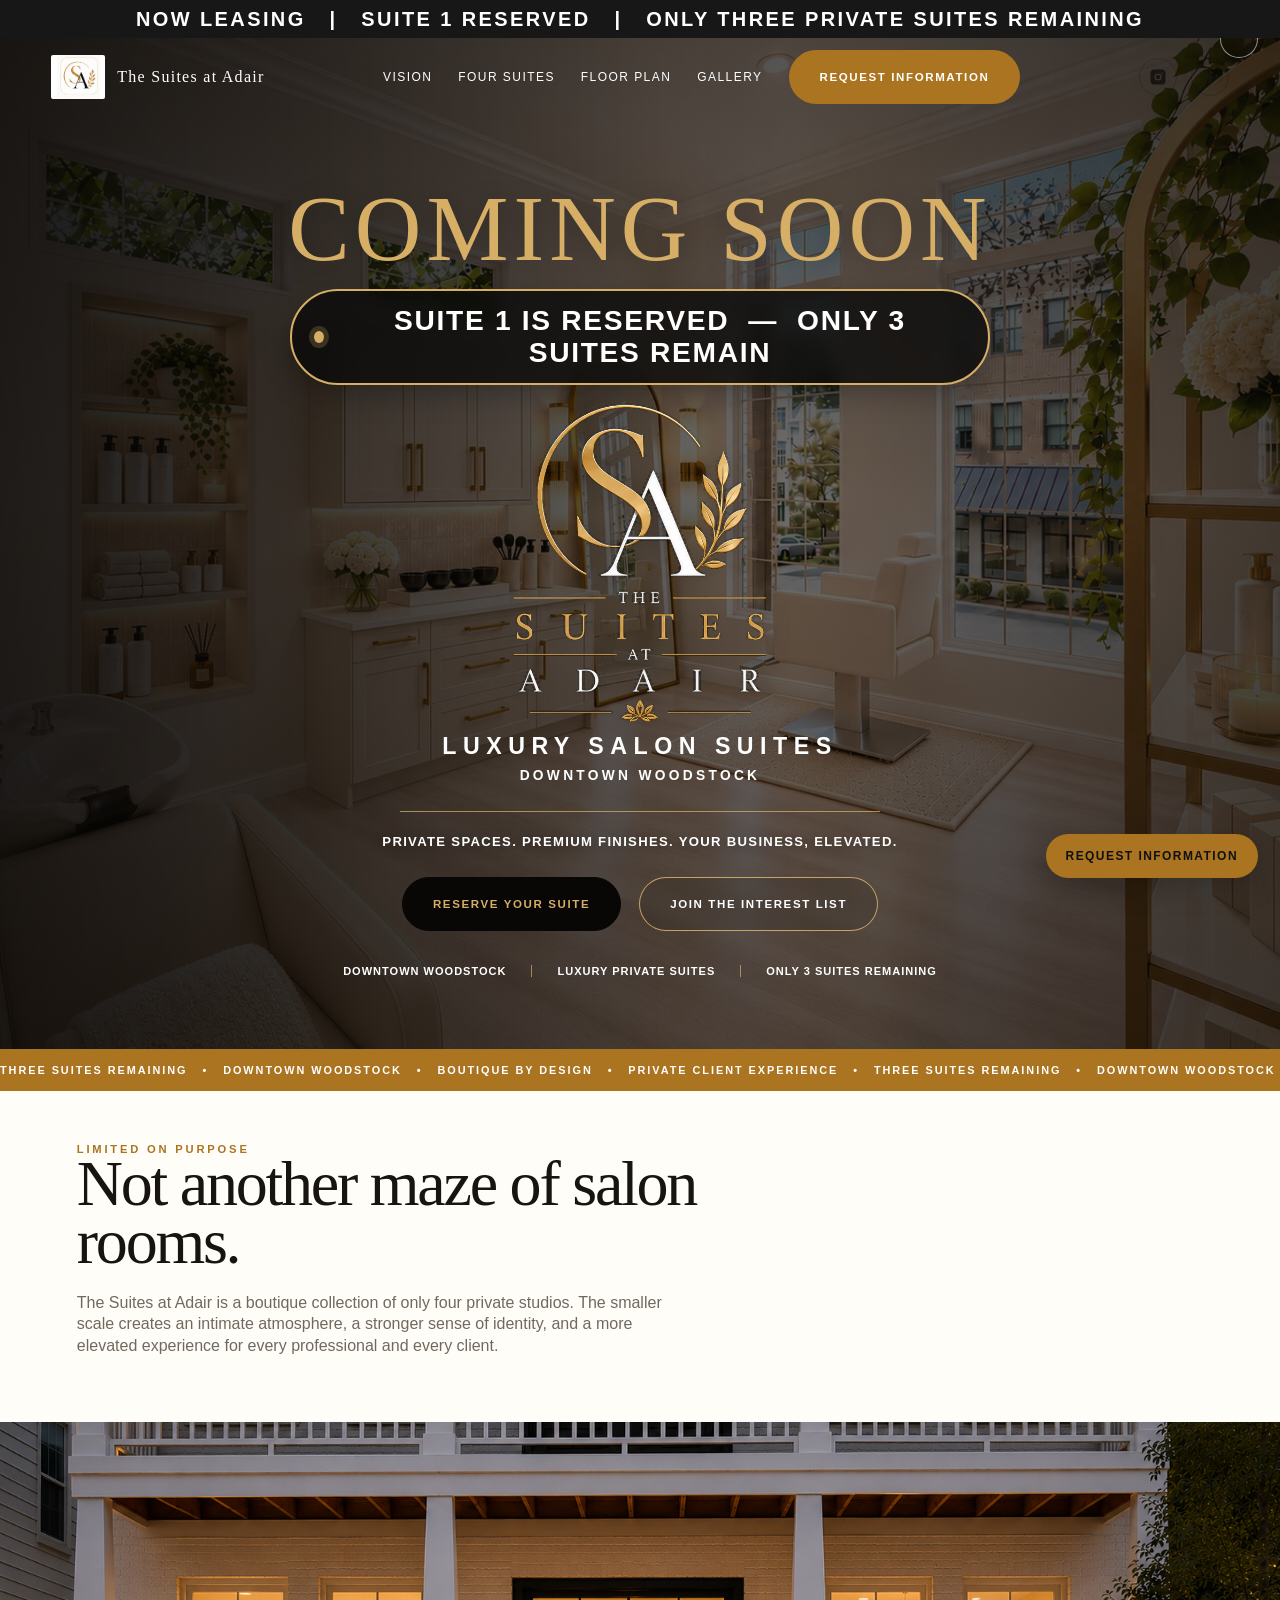
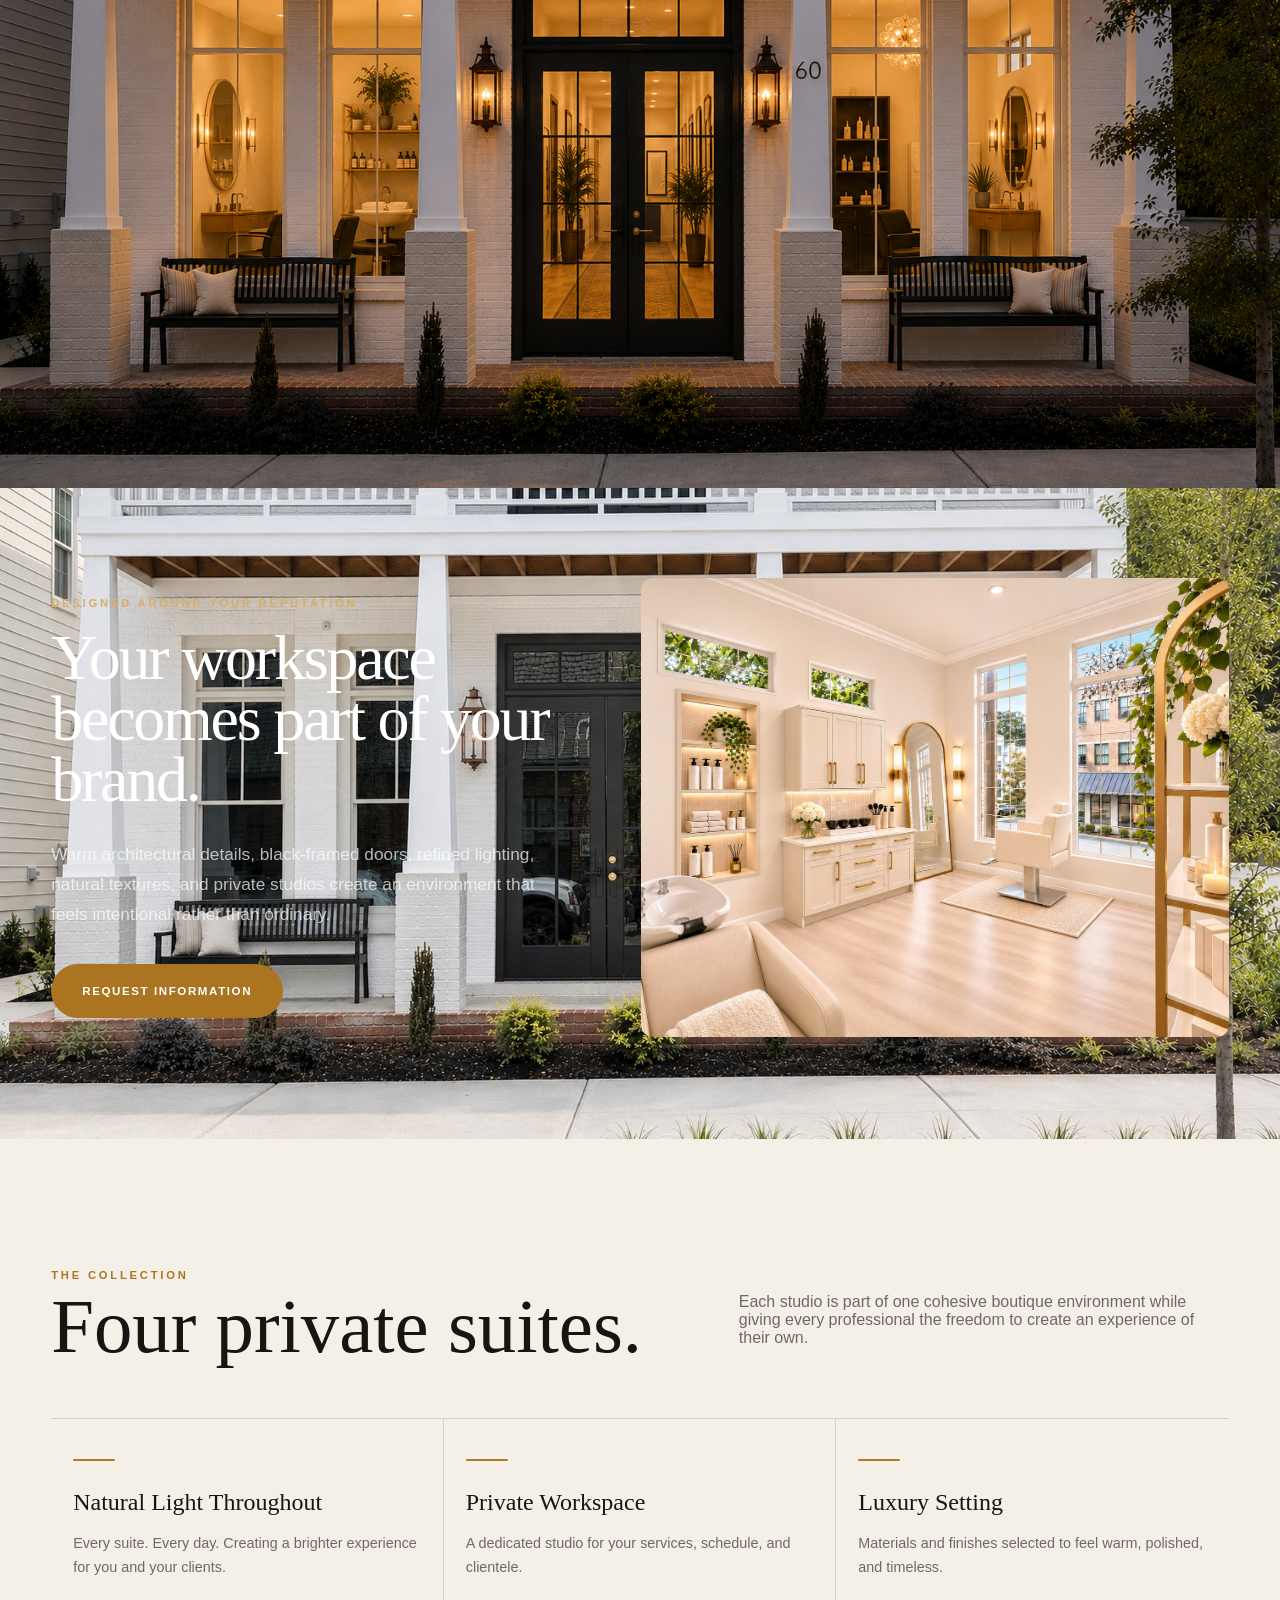
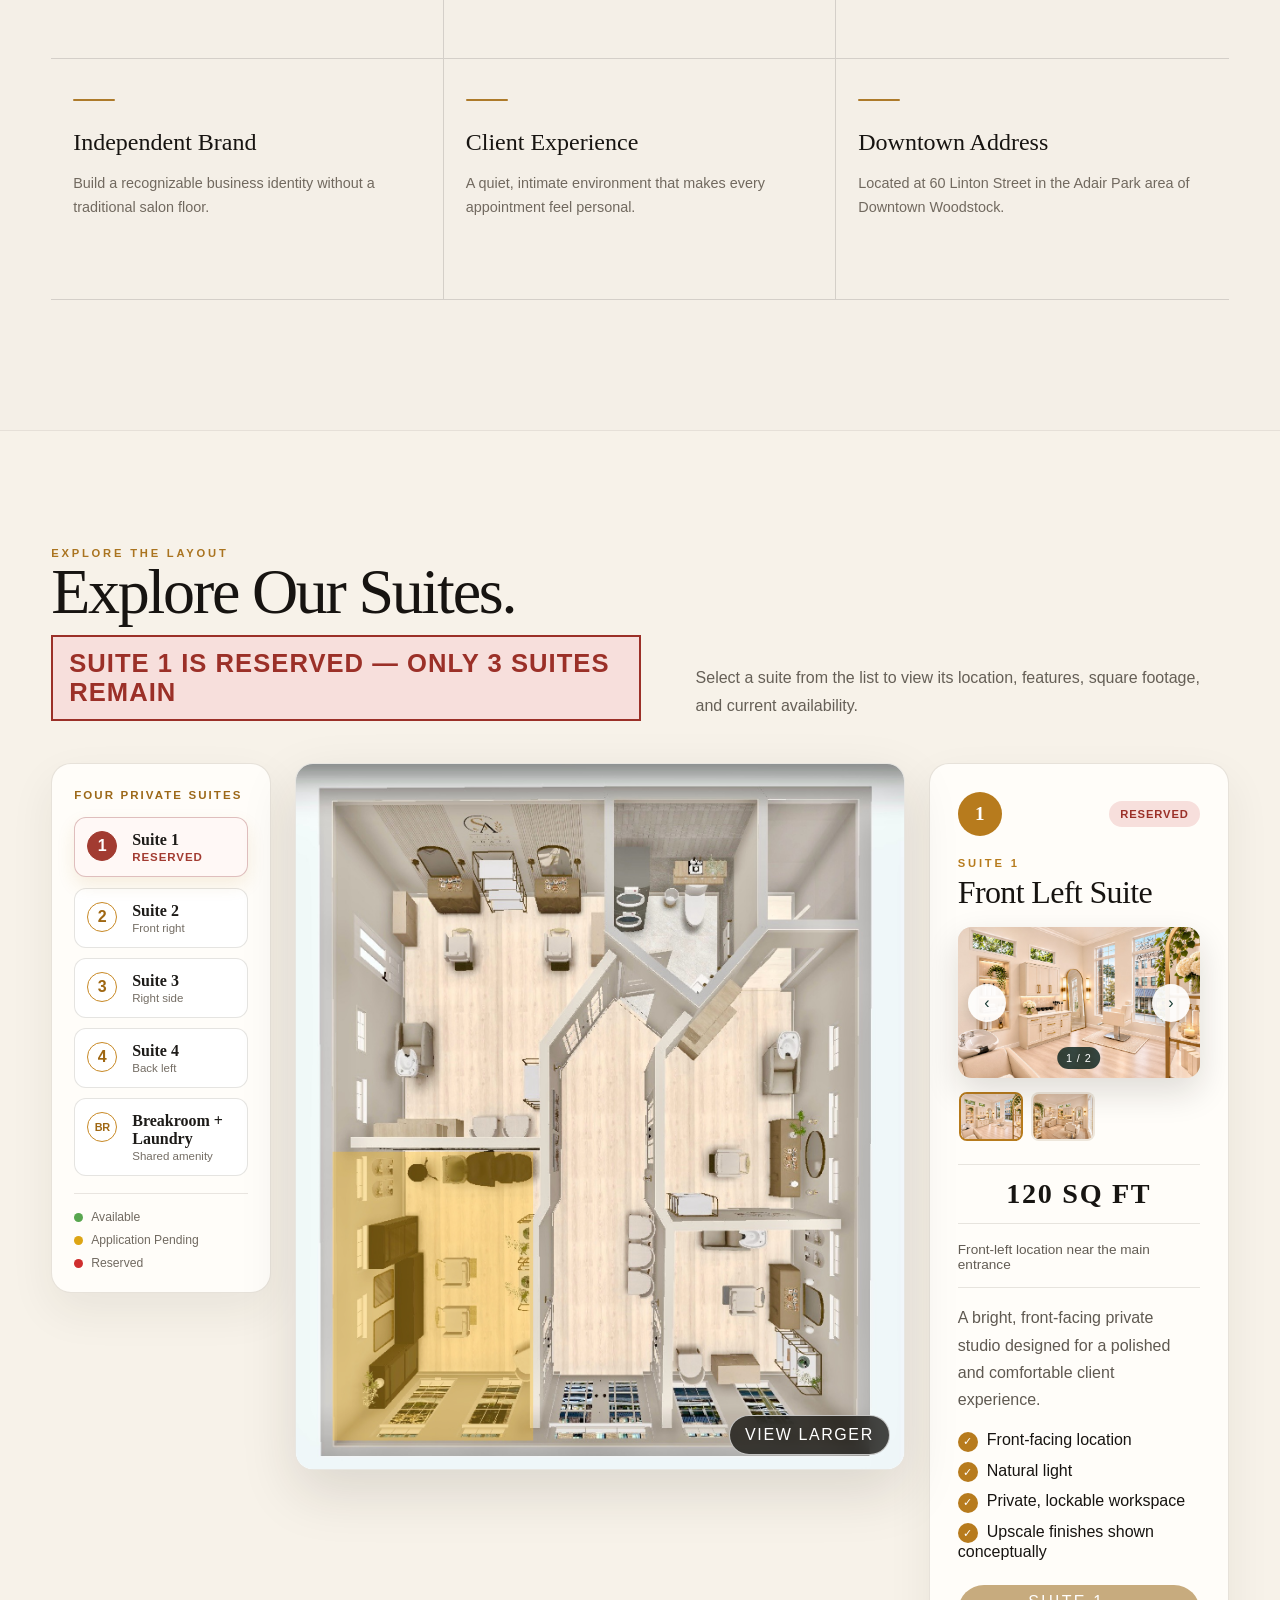
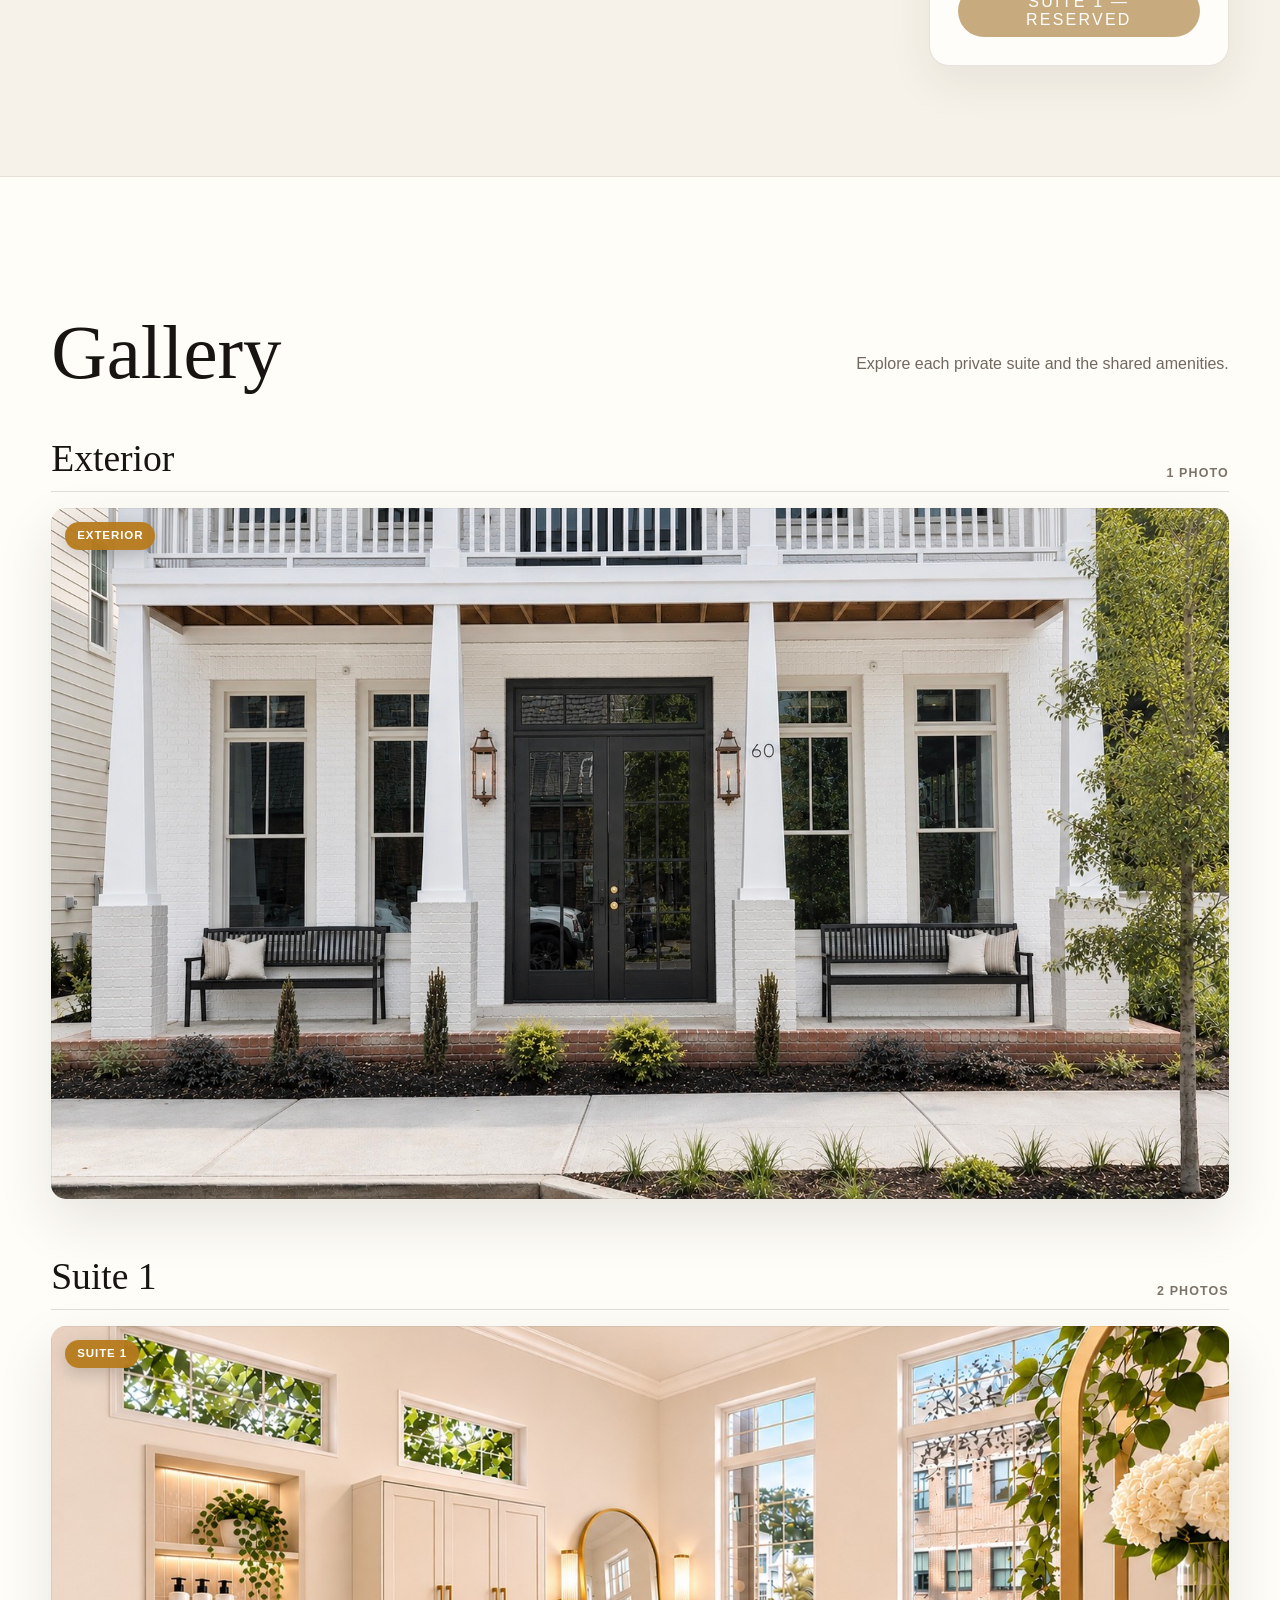
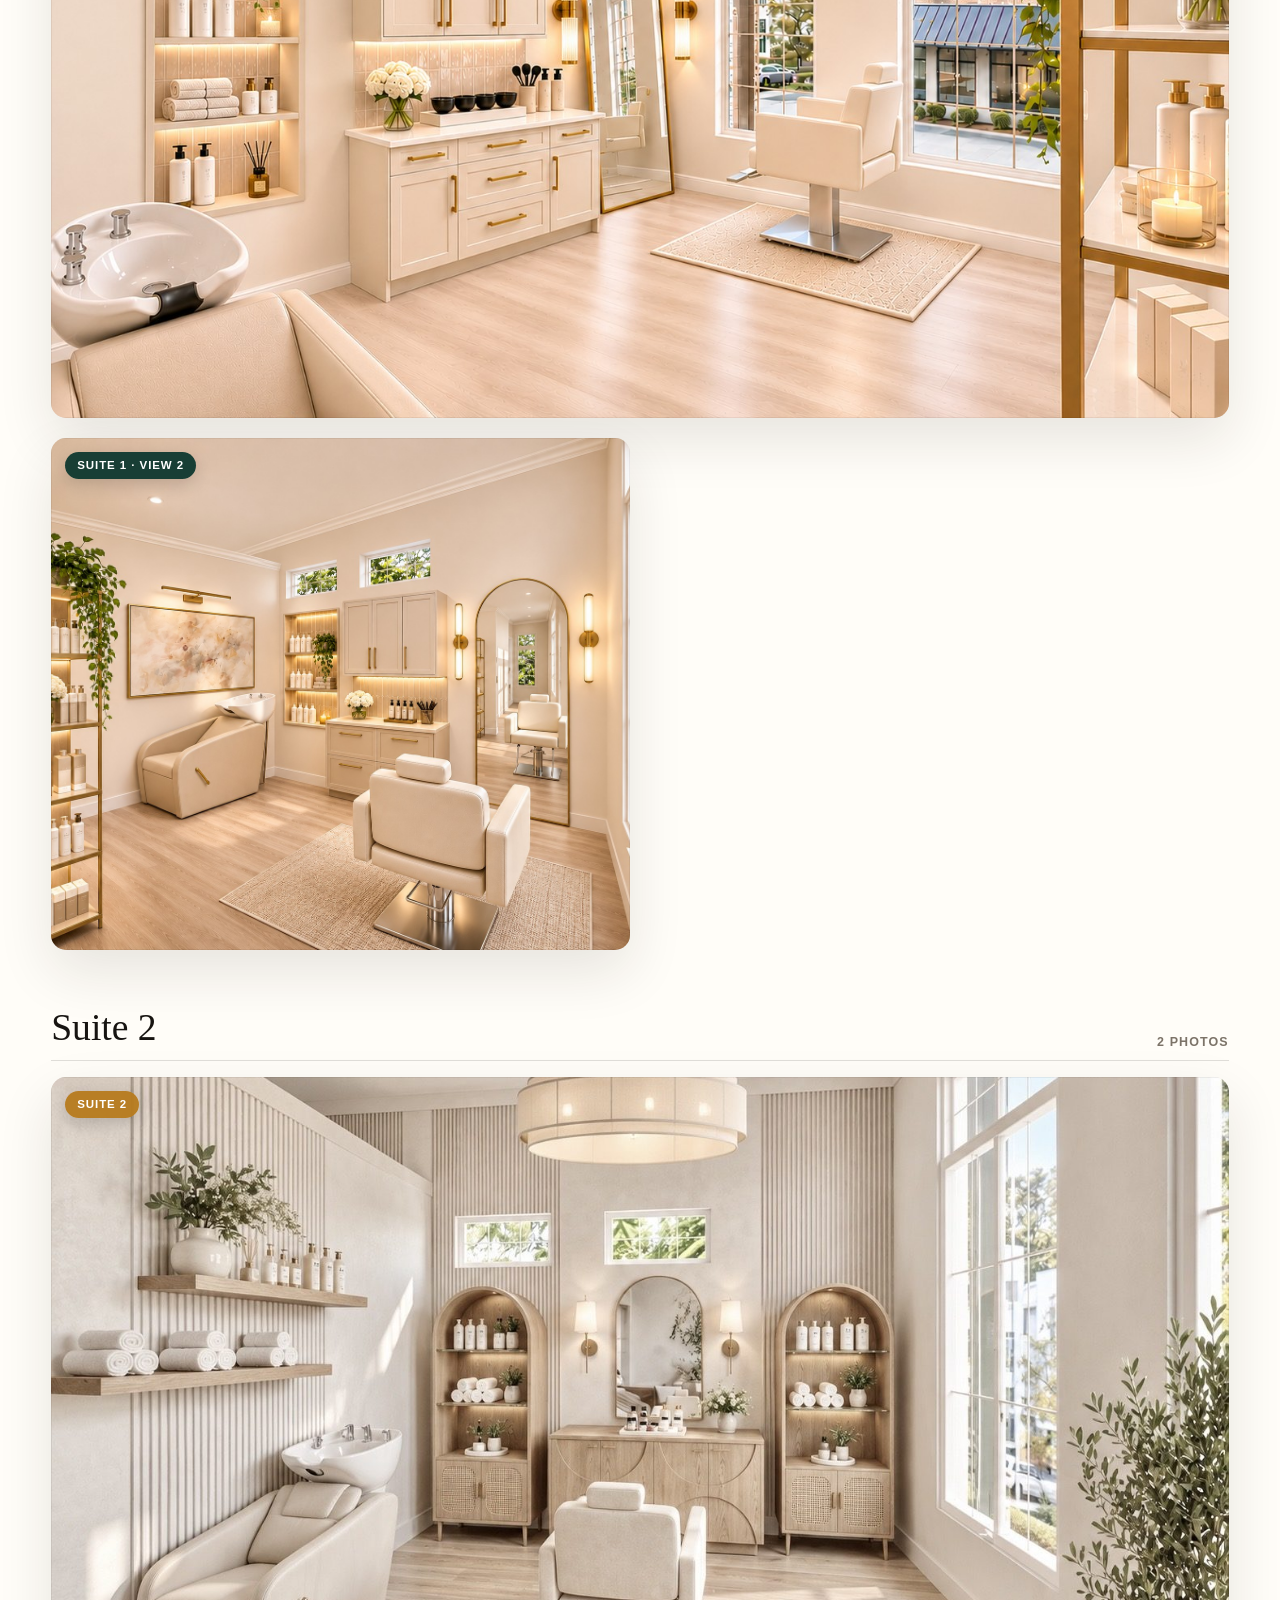
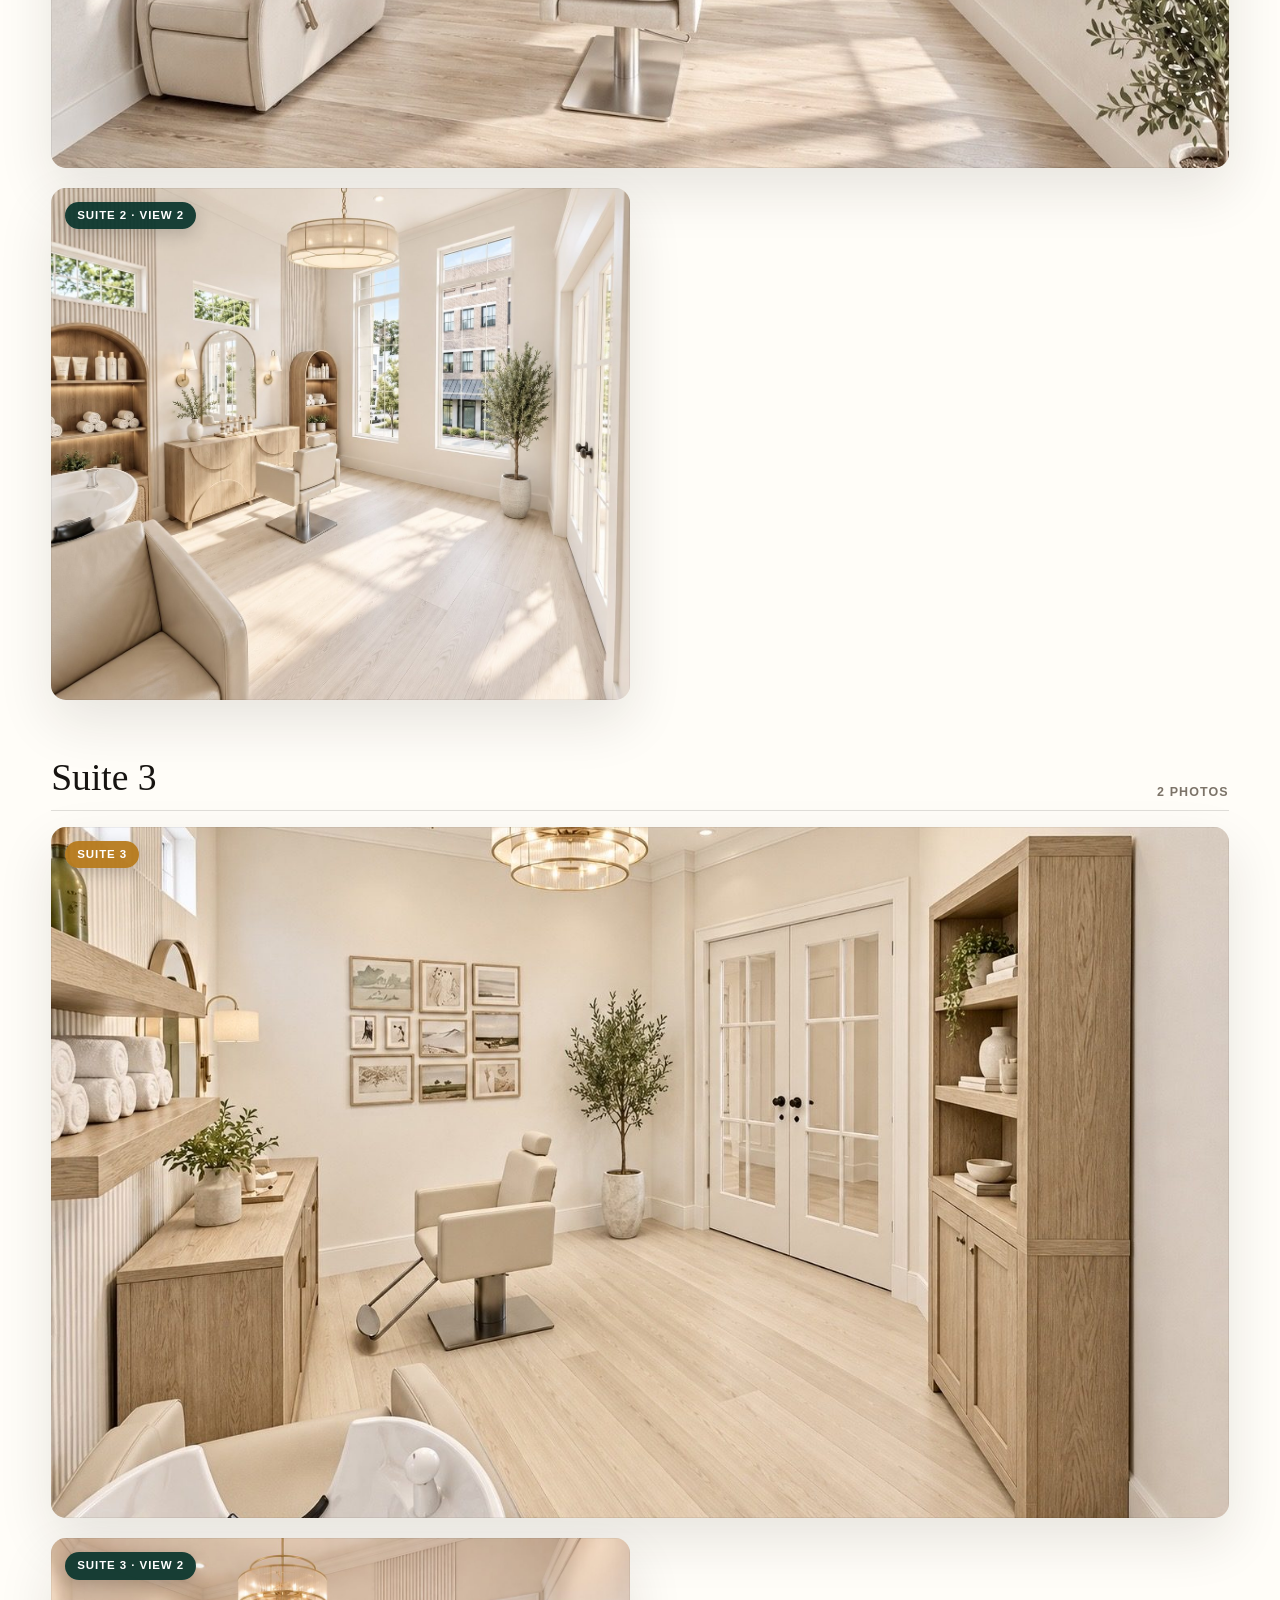
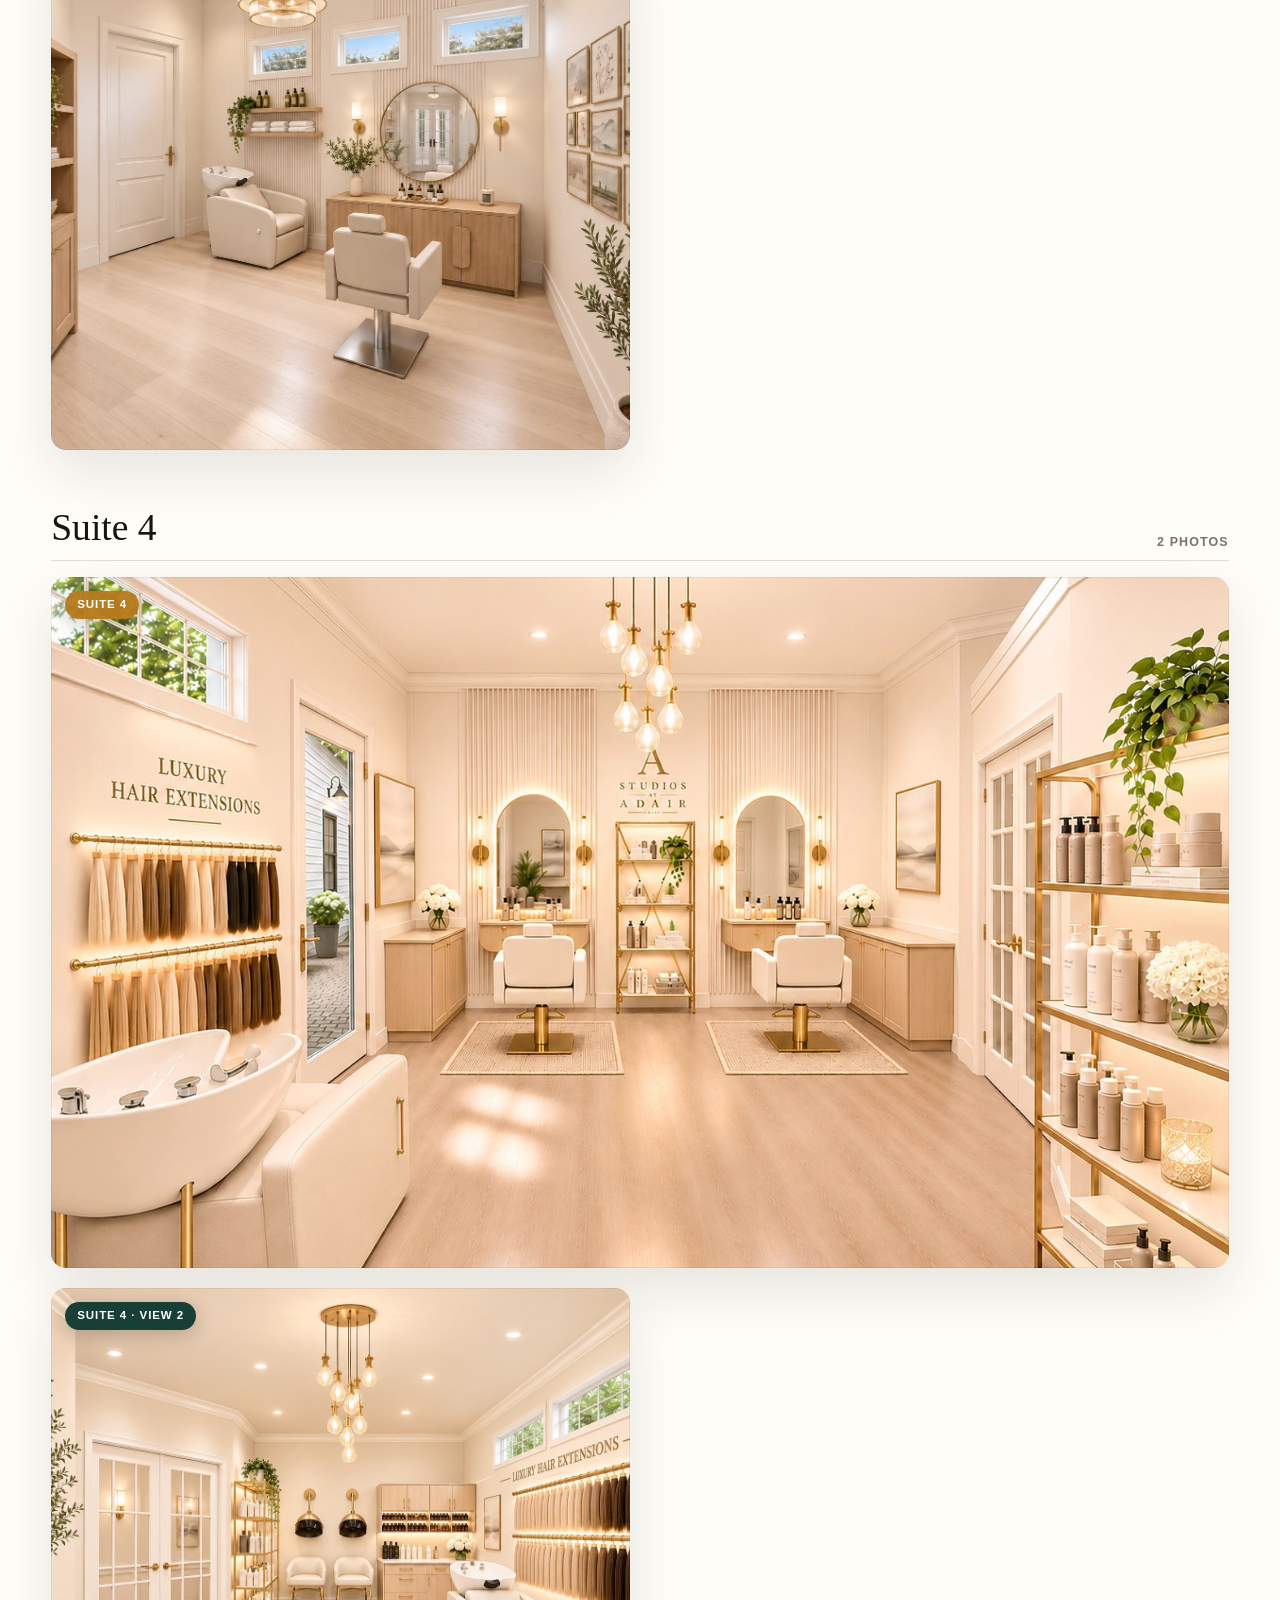
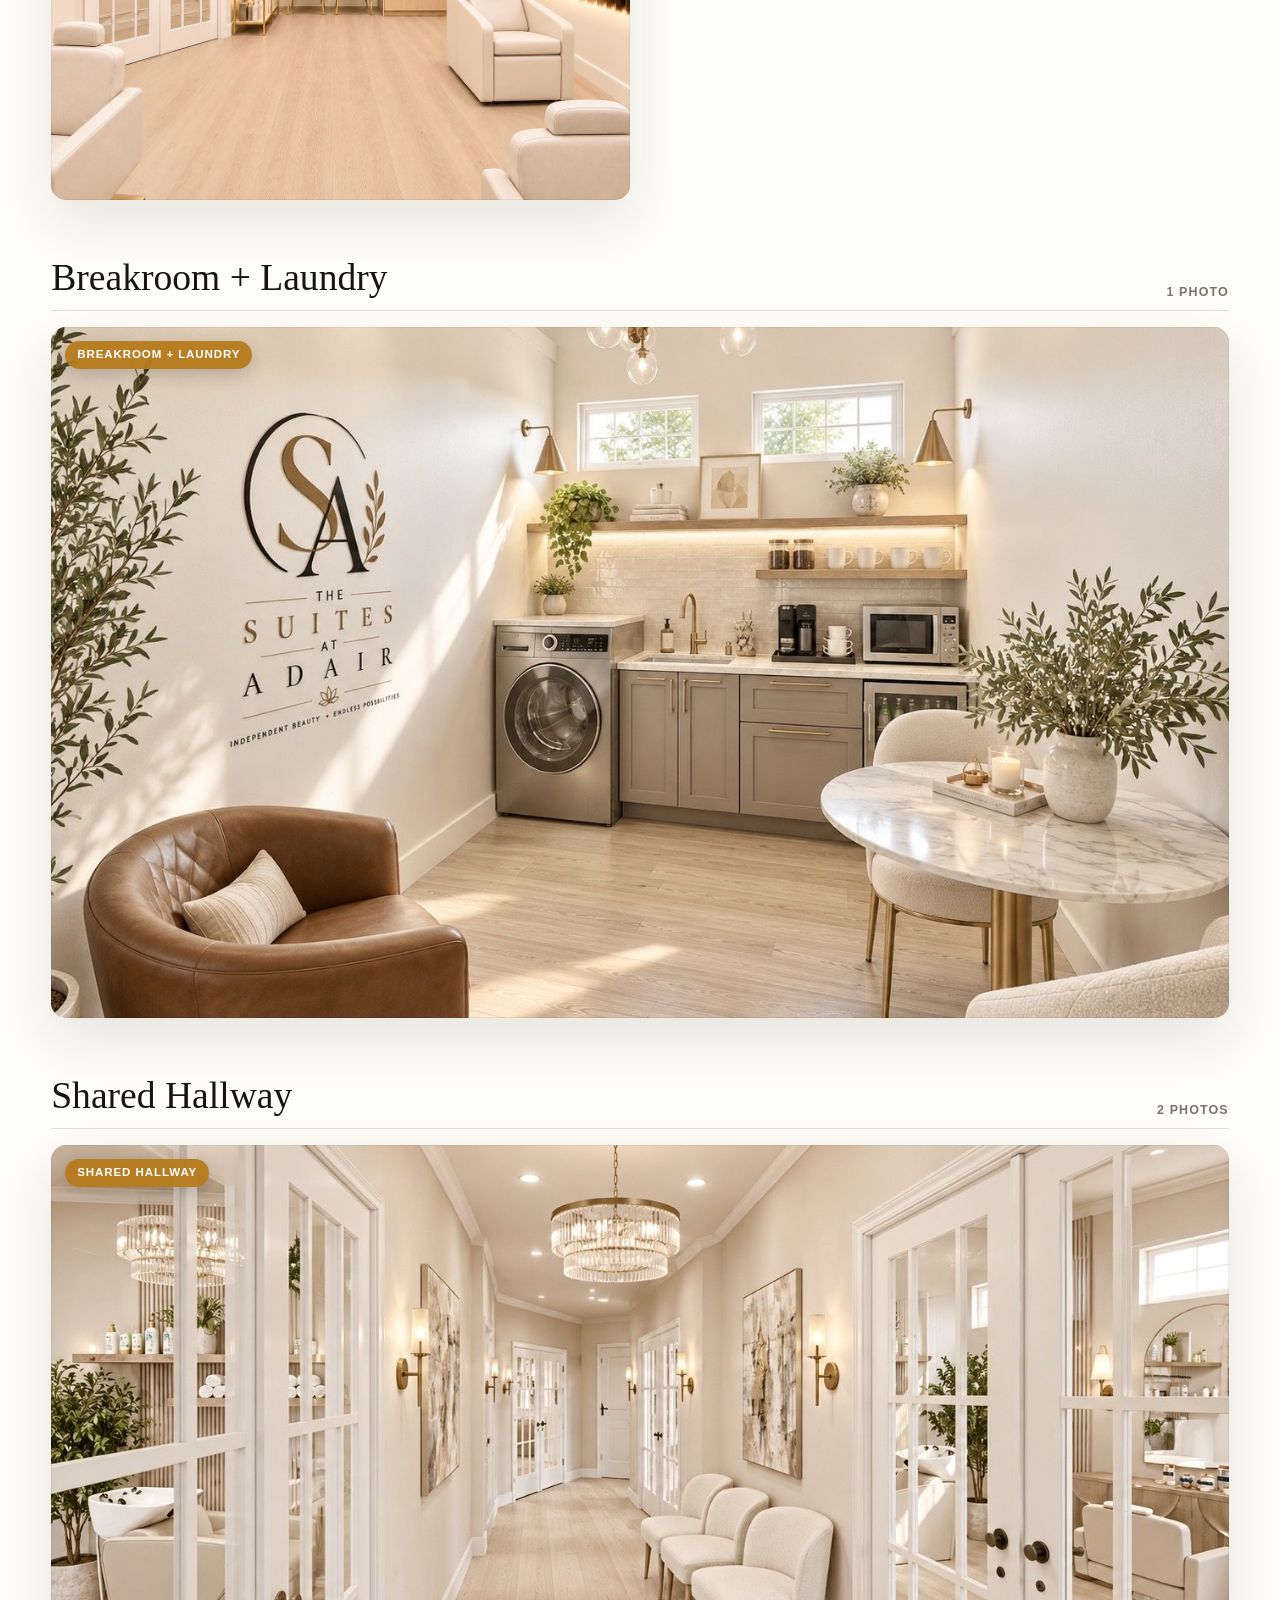
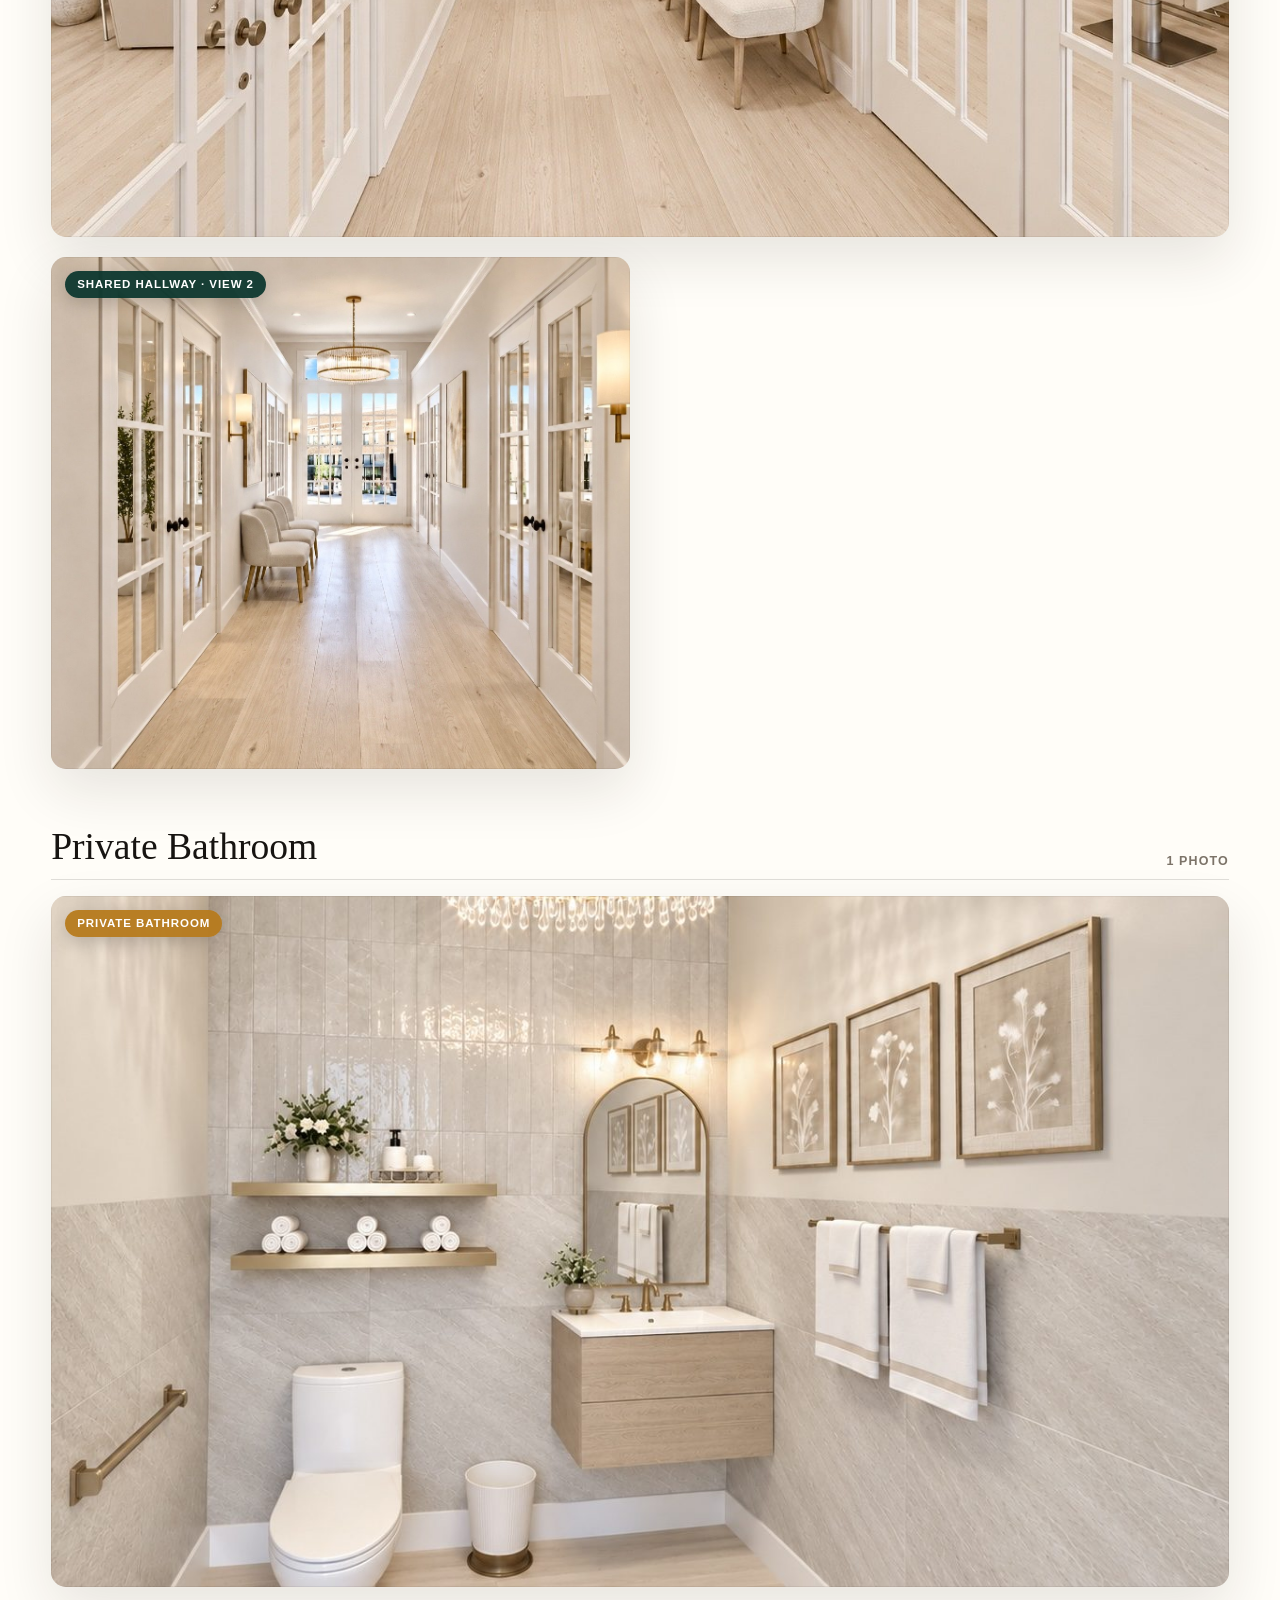
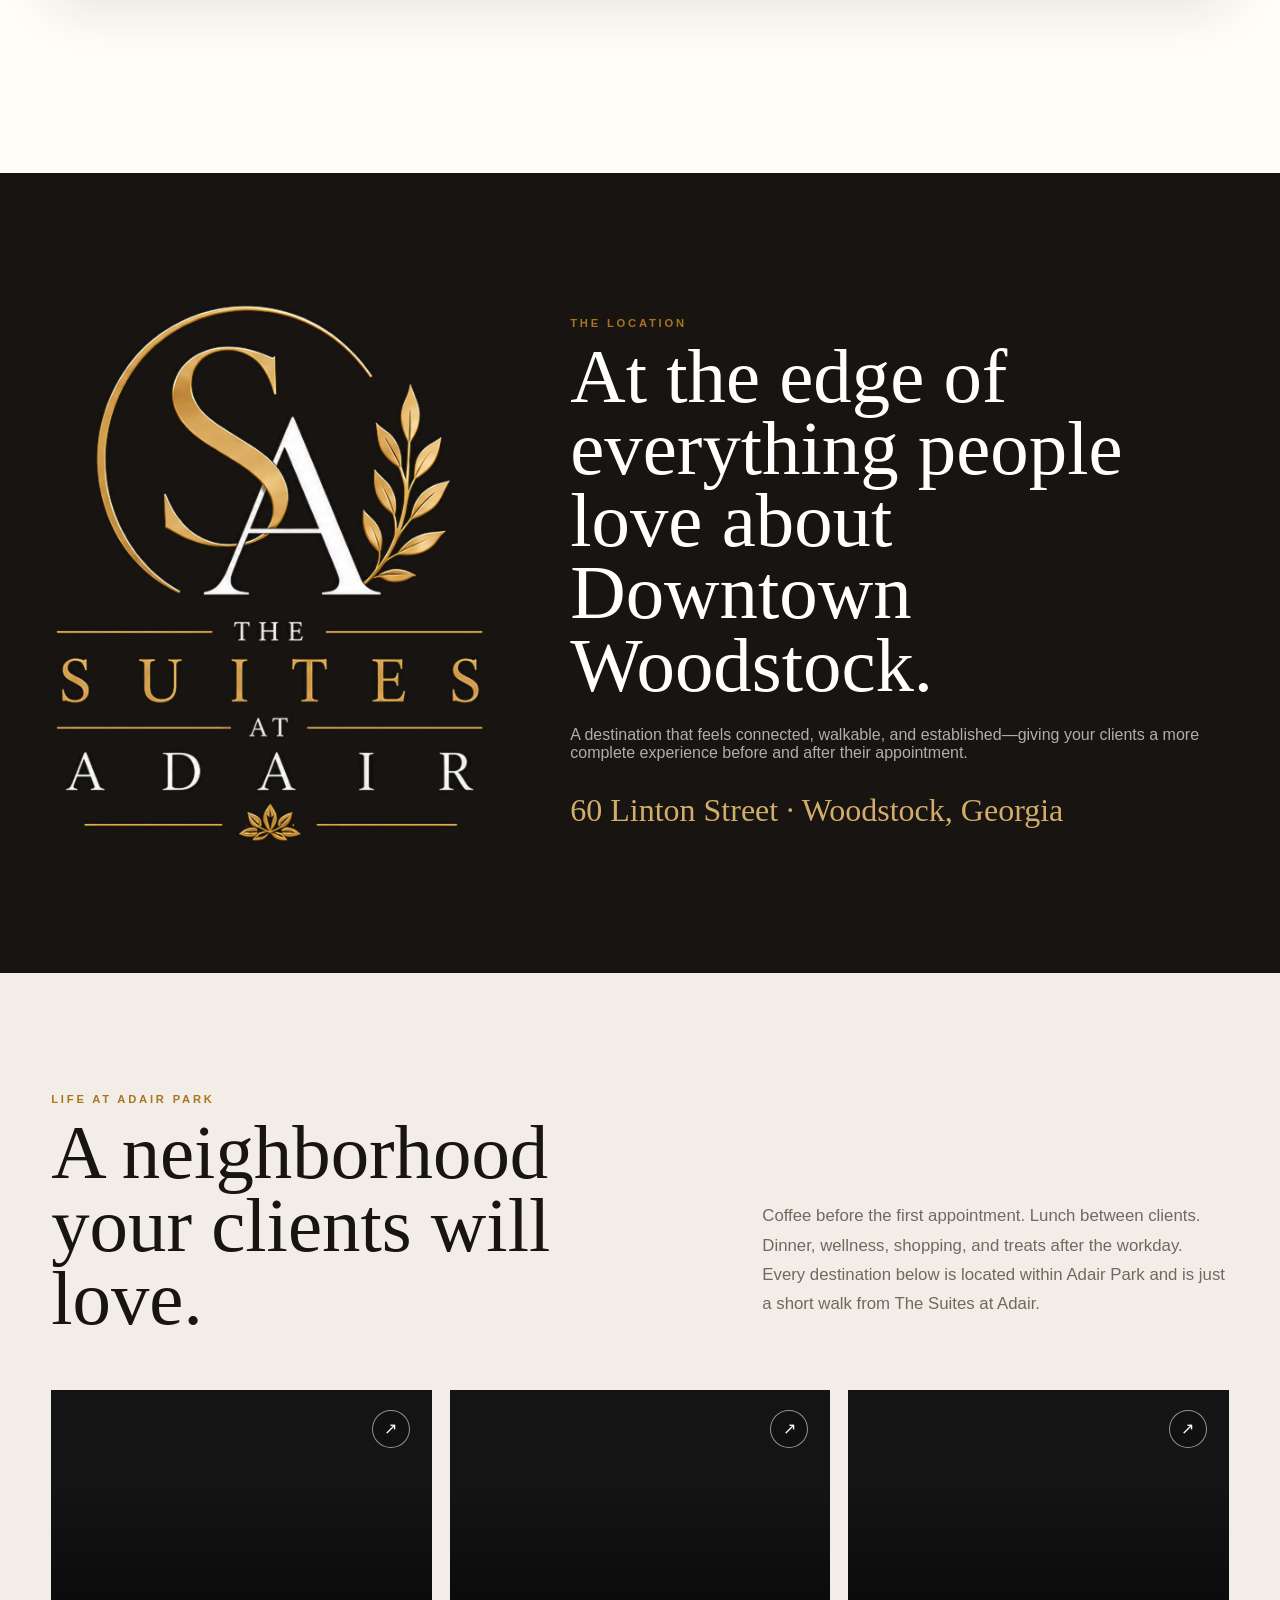
<file: index 5.html>
<!DOCTYPE html>
<html lang="en">
<head>
<meta charset="utf-8"/>
<meta content="width=device-width, initial-scale=1" name="viewport"/>
<title>The Suites at Adair | Four Private Salon Suites</title>
<meta content="Four private luxury salon suites in Downtown Woodstock, Georgia, with a private breakroom and premium shared amenities." name="description"/>
<link href="css/style.css?v=78" rel="stylesheet"/><link href="images/favicon-logo.png" rel="icon" type="image/png"/><meta content="The Suites at Adair" property="og:title"/><meta content="Four private salon suites at the edge of Downtown Woodstock, with a private breakroom and premium shared amenities." property="og:description"/><meta content="website" property="og:type"/><meta content="https://thesuitesatadair.com/" property="og:url"/><meta content="#f4efe5" name="theme-color"/><style id="floor-plan-production-styles">/* V31 interactive floor plan */
.floor-plan-section{padding:110px 0;background:#f7f2e9;border-top:1px solid rgba(25,24,20,.08);border-bottom:1px solid rgba(25,24,20,.08)}
.floor-plan-head{display:grid;grid-template-columns:1.05fr .95fr;gap:55px;align-items:end;margin-bottom:42px}
.floor-plan-head h2{margin:.2rem 0 0;font-size:clamp(2.8rem,5vw,5.2rem);line-height:.95}
.floor-plan-head p{margin:0;color:#655f56;line-height:1.8;max-width:620px}
.floor-plan-urgency{margin-top:16px;color:#a96f18;font-size:.76rem;font-weight:800;letter-spacing:.18em;text-transform:uppercase}
.floor-plan-layout{display:grid;grid-template-columns:220px minmax(0,1fr) 300px;gap:24px;align-items:start}
.suite-picker,.suite-detail{background:#fffdf9;border:1px solid rgba(104,87,56,.16);border-radius:20px;box-shadow:0 18px 45px rgba(47,39,25,.07)}
.suite-picker{padding:22px}
.suite-picker-title{font-size:.72rem;letter-spacing:.18em;text-transform:uppercase;font-weight:800;margin:3px 0 17px;color:#9c6818}
.suite-choice{width:100%;display:grid;grid-template-columns:34px 1fr;grid-template-rows:auto auto;column-gap:11px;text-align:left;border:1px solid rgba(75,63,42,.14);background:#fff;border-radius:12px;padding:13px 12px;margin:0 0 10px;color:#1d1b18;cursor:pointer;transition:.2s ease}
.suite-choice span{grid-row:1/3;width:30px;height:30px;border-radius:50%;display:grid;place-items:center;border:1px solid #c88925;font-weight:800;color:#9f6712}
.suite-choice strong{font:600 1rem Georgia,serif}.suite-choice small{font-size:.72rem;color:#746d64;margin-top:2px}
.suite-choice:hover,.suite-choice.active{border-color:#b77b1d;transform:translateY(-1px);box-shadow:0 8px 18px rgba(183,123,29,.12)}
.suite-choice.active span{background:#b77b1d;color:#fff}
.suite-legend{border-top:1px solid rgba(75,63,42,.12);padding-top:16px;margin-top:17px;display:grid;gap:9px;color:#716a61;font-size:.76rem}
.suite-legend span{display:flex;align-items:center;gap:8px}.status-dot{width:9px;height:9px;border-radius:50%;display:inline-block;flex:0 0 auto}.status-dot.available{background:#58a64f}.status-dot.pending{background:#dda514}.status-dot.leased{background:#cf2e2e}.dimensions-note{margin-top:3px;padding-top:10px;border-top:1px solid rgba(75,63,42,.1)}
.floor-plan-canvas{position:relative;background:#fff;border-radius:18px;overflow:hidden;box-shadow:0 22px 55px rgba(35,30,22,.13);border:1px solid rgba(104,87,56,.15)}
.floor-plan-canvas>img{display:block;width:100%;height:auto}
.suite-marker{position:absolute;width:44px;height:44px;border-radius:50%;border:3px solid #fff;background:#b77b1d;color:#fff;font:700 1.05rem Georgia,serif;box-shadow:0 5px 16px rgba(0,0,0,.28);cursor:pointer;transform:translate(-50%,-50%);z-index:4;transition:.2s ease}
.suite-marker:hover,.suite-marker.active{transform:translate(-50%,-50%) scale(1.14);background:#171512}
.suite-marker[data-suite="1"]{left:75%;top:78%}.suite-marker[data-suite="2"]{left:25%;top:78%}.suite-marker[data-suite="3"]{left:75%;top:50%}.suite-marker[data-suite="4"]{left:29%;top:53%}.suite-marker[data-suite="5"]{left:25%;top:25%}
.suite-highlight{position:absolute;inset:0;background:rgba(183,123,29,.12);outline:3px solid #bd811f;outline-offset:-3px;opacity:0;pointer-events:none;z-index:2;transition:opacity .25s ease}
.suite-highlight.active{opacity:1}
.suite-highlight[data-suite="1"]{clip-path:polygon(59% 57%,91% 57%,91% 90%,59% 90%)}
.suite-highlight[data-suite="2"]{clip-path:polygon(8% 60%,40% 60%,40% 90%,8% 90%)}
.suite-highlight[data-suite="3"]{clip-path:polygon(59% 29%,91% 29%,91% 57%,59% 57%)}
.suite-highlight[data-suite="4"]{clip-path:polygon(8% 40%,40% 40%,40% 60%,8% 60%)}
.suite-highlight[data-suite="5"]{clip-path:polygon(8% 6%,52% 6%,52% 23%,40% 40%,8% 40%)}

.plan-label{position:absolute;z-index:3;pointer-events:none;transform:translate(-50%,-50%);padding:5px 8px;border-radius:7px;background:rgba(255,253,249,.86);backdrop-filter:blur(5px);box-shadow:0 3px 12px rgba(34,29,21,.08);color:#27221b;font-size:clamp(.48rem,.7vw,.68rem);font-weight:800;line-height:1.05;text-align:center;text-transform:uppercase;letter-spacing:.07em;white-space:nowrap}
.plan-label.private-restroom{left:64%;top:13%}.plan-label.closet-label{left:84%;top:13%}.plan-label.coffee-bar{left:61%;top:31%}.plan-label.shared-hallway{left:51%;top:69%}.plan-label.main-entrance{left:50%;top:96.2%;background:#181613;color:#fff}

.plan-expand{position:absolute;right:14px;bottom:14px;z-index:5;border:1px solid rgba(255,255,255,.7);background:rgba(20,18,15,.78);backdrop-filter:blur(8px);color:#fff;border-radius:999px;padding:10px 15px;font-size:.7rem;text-transform:uppercase;letter-spacing:.1em;cursor:pointer}
.suite-detail{padding:28px}.suite-detail-top{display:flex;justify-content:space-between;align-items:center;margin-bottom:21px}.suite-detail-number{width:44px;height:44px;border-radius:50%;display:grid;place-items:center;background:#b77b1d;color:#fff;font:700 1.2rem Georgia,serif}.suite-status{background:#e7f2df;color:#3c7433;padding:7px 11px;border-radius:999px;font-size:.7rem;font-weight:750;text-transform:uppercase;letter-spacing:.08em}
.suite-detail-eyebrow{color:#b77b1d}.suite-detail h3{font-size:2rem;margin:.3rem 0 1rem}.suite-detail-meta{display:grid;gap:8px;padding:15px 0;border-top:1px solid rgba(75,63,42,.13);border-bottom:1px solid rgba(75,63,42,.13);font-size:.85rem;color:#625c54}.suite-detail p{color:#5f5951;line-height:1.7}.suite-detail ul{list-style:none;padding:0;margin:18px 0 24px;display:grid;gap:10px}.suite-detail li:before{content:'✓';display:inline-grid;place-items:center;width:20px;height:20px;border-radius:50%;background:#b77b1d;color:white;margin-right:9px;font-size:.7rem}.request-suite{width:100%;border:0;cursor:pointer}
.plan-modal{position:fixed;inset:0;z-index:999;background:rgba(12,11,10,.92);display:grid;place-items:center;padding:34px;overflow:auto}.plan-modal[hidden]{display:none}.plan-modal img{max-width:min(1100px,94vw);max-height:90vh;object-fit:contain;border-radius:8px;box-shadow:0 20px 80px rgba(0,0,0,.55)}.plan-modal-close{position:fixed;right:24px;top:18px;border:0;background:transparent;color:#fff;font-size:2.5rem;cursor:pointer}
@media(max-width:1050px){.floor-plan-layout{grid-template-columns:190px 1fr}.suite-detail{grid-column:1/-1;display:grid;grid-template-columns:auto 1fr;gap:0 28px}.suite-detail-top{grid-row:1/5}.suite-detail .request-suite{max-width:360px}.floor-plan-head{grid-template-columns:1fr}}
@media(max-width:760px){.plan-label{font-size:.45rem;padding:3px 5px;letter-spacing:.04em}.floor-plan-section{padding:76px 0}.floor-plan-head{display:block}.floor-plan-head p{margin-top:18px}.floor-plan-layout{display:flex;flex-direction:column}.suite-picker{width:100%;display:grid;grid-template-columns:repeat(5,1fr);gap:7px;padding:14px}.suite-picker-title,.suite-legend{grid-column:1/-1}.suite-choice{display:flex;align-items:center;justify-content:center;padding:8px;margin:0}.suite-choice strong,.suite-choice small{display:none}.suite-choice span{width:34px;height:34px}.floor-plan-canvas{width:100%}.suite-marker{width:36px;height:36px}.suite-detail{display:block;width:100%;padding:24px}.plan-expand{font-size:.62rem;padding:8px 11px}.links a[href="#floor-plan"]{display:none}}


/* V33 production floor-plan safeguards */
#floor-plan, #floor-plan * { box-sizing: border-box; }
#floor-plan button { font: inherit; }
#floor-plan .floor-plan-head h2 {
  font-family: Georgia, "Times New Roman", serif;
  font-weight: 500;
  letter-spacing: -.035em;
}
#floor-plan .floor-plan-head {
  padding-top: 6px;
}
#floor-plan .floor-plan-layout {
  position: relative;
}
#floor-plan .suite-choice {
  appearance: none;
  -webkit-appearance: none;
}
#floor-plan .suite-choice strong,
#floor-plan .suite-choice small {
  display: block;
}
#floor-plan .suite-picker-title,
#floor-plan .suite-detail-eyebrow {
  font-family: Arial, Helvetica, sans-serif;
}
#floor-plan .floor-plan-canvas > img {
  aspect-ratio: 0.82;
  object-fit: contain;
  background: #fff;
}
#floor-plan .suite-detail h3 {
  font-family: Georgia, "Times New Roman", serif;
  font-weight: 500;
  letter-spacing: -.02em;
}
#floor-plan .request-suite {
  display: inline-flex;
  justify-content: center;
  align-items: center;
  min-height: 52px;
}
@media (max-width: 760px) {
  #floor-plan .floor-plan-head h2 { font-size: 2.65rem; }
  #floor-plan .floor-plan-layout { gap: 16px; }
  #floor-plan .suite-picker {
    display: grid;
    grid-template-columns: repeat(5, 1fr);
  }
}



/* V34: Suite 5 private entrance, larger gallery, and full-screen media */
.suite-five-private-entrance{
  left:7.5%;
  top:13.5%;
  max-width:92px;
  text-align:center;
  line-height:1.15;
  border-color:rgba(183,123,29,.55);
  color:#7d5312;
  background:rgba(255,250,240,.96);
}

#gallery .editorial-grid{
  grid-template-columns:repeat(2,minmax(0,1fr));
  grid-auto-rows:auto;
  gap:26px;
}
#gallery .gallery-card:nth-child(n){
  grid-column:auto;
  grid-row:auto;
  min-height:clamp(390px,42vw,610px);
  border-radius:16px;
  box-shadow:0 22px 55px rgba(35,30,22,.11);
  cursor:zoom-in;
}
#gallery .gallery-card:first-child{
  grid-column:1 / -1;
  min-height:clamp(520px,55vw,760px);
}
#gallery .gallery-card img{
  min-height:inherit;
}
#gallery .gallery-card:focus-visible{
  outline:3px solid #b77b1d;
  outline-offset:4px;
}

.gallery-modal{
  position:fixed;
  inset:0;
  z-index:1100;
  display:grid;
  place-items:center;
  padding:34px;
  background:rgba(12,11,10,.94);
  overflow:auto;
}
.gallery-modal[hidden]{display:none}
.gallery-modal img{
  max-width:min(1500px,95vw);
  max-height:91vh;
  width:min(90vw,1100px);
  height:auto;
  object-fit:contain;
  border-radius:10px;
  box-shadow:0 24px 90px rgba(0,0,0,.62);
}
.gallery-modal-close{
  position:fixed;
  top:16px;
  right:24px;
  z-index:2;
  border:0;
  background:transparent;
  color:#fff;
  font-size:2.7rem;
  line-height:1;
  cursor:pointer;
}

@media(max-width:760px){
  .suite-five-private-entrance{
    left:6%;
    top:12.5%;
    max-width:74px;
  }
  #gallery .editorial-grid{
    grid-template-columns:1fr;
    gap:20px;
  }
  #gallery .gallery-card:nth-child(n),
  #gallery .gallery-card:first-child{
    grid-column:1;
    min-height:390px;
  }
  .gallery-modal{padding:18px}
}



/* V35 stability release: corrected entrance label, reliable gallery, mobile repair */
html, body { overflow-x: hidden; }
img { max-width: 100%; }

.suite-five-private-entrance{
  left:12% !important;
  top:20.5% !important;
  width:94px;
  white-space:normal !important;
  line-height:1.12 !important;
  text-align:center;
  transform:translate(-50%,-50%);
}

/* Smaller suite markers so furniture remains visible */
#floor-plan .suite-marker{
  width:30px !important;
  height:30px !important;
  border-width:2px !important;
  font-size:.78rem !important;
  box-shadow:0 4px 11px rgba(0,0,0,.24) !important;
}
#floor-plan .suite-marker:hover,
#floor-plan .suite-marker.active{
  transform:translate(-50%,-50%) scale(1.08) !important;
}

/* Reliable large gallery layout */
#gallery .editorial-grid{
  display:grid !important;
  grid-template-columns:repeat(2,minmax(0,1fr)) !important;
  grid-auto-flow:row !important;
  grid-auto-rows:auto !important;
  gap:24px !important;
}
#gallery .gallery-card,
#gallery .gallery-card:nth-child(n),
#gallery .editorial-grid .gallery-card:nth-child(n+2){
  grid-column:auto !important;
  grid-row:auto !important;
  min-width:0 !important;
  width:100% !important;
  height:clamp(380px,40vw,590px) !important;
  min-height:0 !important;
  margin:0 !important;
  overflow:hidden !important;
  border-radius:15px !important;
  background:#eee8de !important;
}
#gallery .gallery-card:first-child{
  grid-column:1 / -1 !important;
  height:clamp(500px,54vw,760px) !important;
}
#gallery .gallery-card img{
  display:block !important;
  width:100% !important;
  height:100% !important;
  min-height:0 !important;
  object-fit:cover !important;
  opacity:1 !important;
  visibility:visible !important;
}

/* Tablet repair */
@media (max-width:1050px){
  #floor-plan .floor-plan-layout{
    grid-template-columns:180px minmax(0,1fr) !important;
    gap:18px !important;
  }
  #floor-plan .suite-detail{
    grid-column:1 / -1 !important;
  }
}

/* Phone repair */
@media (max-width:760px){
  .wrap{
    width:calc(100% - 28px) !important;
    max-width:none !important;
  }
  .floor-plan-section{
    padding:64px 0 !important;
  }
  #floor-plan .floor-plan-head{
    display:block !important;
    margin-bottom:24px !important;
  }
  #floor-plan .floor-plan-head h2{
    font-size:clamp(2.15rem,11vw,3rem) !important;
    line-height:1 !important;
  }
  #floor-plan .floor-plan-head p{
    margin-top:16px !important;
    line-height:1.55 !important;
  }
  #floor-plan .floor-plan-layout{
    display:flex !important;
    flex-direction:column !important;
    gap:16px !important;
    width:100% !important;
  }
  #floor-plan .suite-picker{
    width:100% !important;
    display:flex !important;
    flex-wrap:nowrap !important;
    gap:8px !important;
    overflow-x:auto !important;
    padding:12px !important;
    scroll-snap-type:x mandatory;
    -webkit-overflow-scrolling:touch;
  }
  #floor-plan .suite-picker-title,
  #floor-plan .suite-legend{
    display:none !important;
  }
  #floor-plan .suite-choice{
    flex:0 0 132px !important;
    display:grid !important;
    grid-template-columns:30px 1fr !important;
    grid-template-rows:auto auto !important;
    justify-content:initial !important;
    align-items:center !important;
    padding:10px !important;
    margin:0 !important;
    scroll-snap-align:start;
  }
  #floor-plan .suite-choice strong,
  #floor-plan .suite-choice small{
    display:block !important;
  }
  #floor-plan .suite-choice span{
    width:28px !important;
    height:28px !important;
  }
  #floor-plan .floor-plan-canvas{
    width:100% !important;
    border-radius:12px !important;
  }
  #floor-plan .floor-plan-canvas > img{
    width:100% !important;
    height:auto !important;
    aspect-ratio:auto !important;
    object-fit:contain !important;
  }
  #floor-plan .suite-marker{
    width:23px !important;
    height:23px !important;
    font-size:.63rem !important;
    border-width:1.5px !important;
  }
  #floor-plan .plan-label{
    font-size:.38rem !important;
    padding:2px 4px !important;
    letter-spacing:.025em !important;
  }
  #floor-plan .suite-five-private-entrance{
    left:12% !important;
    top:20.5% !important;
    width:68px !important;
  }
  #floor-plan .plan-expand{
    right:8px !important;
    bottom:8px !important;
    padding:7px 9px !important;
    font-size:.52rem !important;
  }
  #floor-plan .suite-detail{
    display:block !important;
    width:100% !important;
    padding:21px !important;
    border-radius:14px !important;
  }
  #floor-plan .suite-detail-top{
    margin-bottom:14px !important;
  }
  #floor-plan .suite-detail h3{
    font-size:1.7rem !important;
  }

  #gallery .editorial-grid{
    grid-template-columns:1fr !important;
    gap:16px !important;
  }
  #gallery .gallery-card,
  #gallery .gallery-card:nth-child(n),
  #gallery .gallery-card:first-child,
  #gallery .editorial-grid .gallery-card:nth-child(n+2){
    grid-column:1 !important;
    width:100% !important;
    height:clamp(255px,72vw,390px) !important;
  }
  .gallery-modal{
    padding:12px !important;
  }
  .gallery-modal img{
    max-width:96vw !important;
    max-height:88vh !important;
  }
}

@media (max-width:420px){
  #floor-plan .suite-choice{
    flex-basis:118px !important;
  }
  #floor-plan .suite-choice strong{
    font-size:.88rem !important;
  }
  #floor-plan .suite-choice small{
    font-size:.63rem !important;
  }
}



/* V36: clickable room highlighting, labeled gallery, mechanical closet */
#floor-plan .suite-marker { display:none !important; }

#floor-plan .suite-highlight{
  opacity:0;
  background:rgba(246,190,45,.38) !important;
  outline:4px solid rgba(198,133,10,.95) !important;
  outline-offset:-4px;
  transition:opacity .25s ease, filter .25s ease;
}
#floor-plan .suite-highlight.active{
  opacity:1 !important;
  filter:saturate(1.08);
}
#floor-plan .mechanical-closet-label{
  width:92px;
  text-align:center;
  line-height:1.1;
}

#gallery .gallery-card{
  position:relative !important;
}
#gallery .gallery-label{
  position:absolute;
  top:14px;
  left:14px;
  z-index:3;
  margin:0;
  padding:8px 12px;
  border-radius:999px;
  background:rgba(12,55,46,.94);
  color:#fff;
  font-size:.72rem;
  font-weight:800;
  letter-spacing:.08em;
  line-height:1;
  text-transform:uppercase;
  box-shadow:0 5px 18px rgba(0,0,0,.18);
}
#gallery .gallery-card:first-child .gallery-label{
  background:rgba(183,123,29,.95);
}

@media(max-width:760px){
  #gallery .gallery-label{
    top:10px;
    left:10px;
    padding:7px 9px;
    font-size:.61rem;
  }
  #floor-plan .mechanical-closet-label{
    width:62px !important;
  }
}


/* V37 suite photo panel and reliable new gallery images */
.suite-photo-viewer{
  position:relative;
  width:100%;
  margin:16px 0 20px;
  aspect-ratio:4/3;
  overflow:hidden;
  border-radius:13px;
  background:#eee8de;
  box-shadow:0 12px 30px rgba(30,25,18,.12);
}
.suite-photo-viewer img{
  display:block;
  width:100%;
  height:100%;
  object-fit:cover;
}
.suite-photo-nav{
  position:absolute;
  z-index:2;
  top:50%;
  transform:translateY(-50%);
  width:38px;
  height:38px;
  border:0;
  border-radius:50%;
  background:rgba(255,255,255,.92);
  color:#173a32;
  font-size:1.65rem;
  line-height:1;
  cursor:pointer;
  box-shadow:0 4px 15px rgba(0,0,0,.18);
}
.suite-photo-prev{left:10px}.suite-photo-next{right:10px}
.suite-photo-count{
  position:absolute;
  z-index:2;
  bottom:9px;
  left:50%;
  transform:translateX(-50%);
  padding:5px 9px;
  border-radius:999px;
  background:rgba(10,35,30,.82);
  color:#fff;
  font-size:.68rem;
  letter-spacing:.08em;
}
#gallery img[src$="coffee-bar.jpg"],
#gallery img[src$="private-restroom.jpg"],
#gallery img[src$="suite-4-second-view.jpg"]{
  display:block !important;
  opacity:1 !important;
  visibility:visible !important;
}
@media(max-width:760px){
  .suite-photo-viewer{aspect-ratio:16/11;margin:14px 0 18px}
  .suite-photo-nav{width:34px;height:34px}
}



/* V38: suite photos directly beneath suite title */
#floor-plan .suite-detail{
  overflow:hidden;
}
#floor-plan .suite-photo-viewer{
  margin:14px 0 18px !important;
  aspect-ratio:16 / 10 !important;
  border-radius:14px !important;
  background:#e9e2d6 !important;
  box-shadow:0 14px 34px rgba(28,23,16,.14) !important;
}
#floor-plan .suite-photo-viewer img{
  display:block !important;
  width:100% !important;
  height:100% !important;
  object-fit:cover !important;
  opacity:1 !important;
  visibility:visible !important;
}
#floor-plan .suite-detail-meta{
  margin-top:0 !important;
}
@media(max-width:1050px){
  #floor-plan .suite-detail{
    display:block !important;
  }
}
@media(max-width:760px){
  #floor-plan .suite-photo-viewer{
    aspect-ratio:4 / 3 !important;
  }
}



/* V40: correctly mapped suite galleries */
#floor-plan .suite-photo-thumbs{
  display:flex;
  gap:8px;
  margin:-7px 0 18px;
  padding:3px 1px 5px;
  overflow-x:auto;
  scrollbar-width:thin;
}
#floor-plan .suite-photo-thumb{
  flex:0 0 64px;
  width:64px;
  height:49px;
  padding:0;
  overflow:hidden;
  border:2px solid transparent;
  border-radius:8px;
  background:#eee7dc;
  cursor:pointer;
}
#floor-plan .suite-photo-thumb.active{
  border-color:#b77b1d;
}
#floor-plan .suite-photo-thumb img{
  display:block;
  width:100%;
  height:100%;
  object-fit:cover;
}

.gallery-showcase{
  margin:38px 0 56px;
}
.gallery-showcase-head{
  display:flex;
  justify-content:space-between;
  align-items:end;
  gap:18px;
  margin-bottom:16px;
  padding-bottom:11px;
  border-bottom:1px solid rgba(40,35,28,.14);
}
.gallery-showcase-head h3{
  margin:0;
  font-family:Georgia,"Times New Roman",serif;
  font-size:clamp(1.65rem,3vw,2.35rem);
  font-weight:500;
}
.gallery-showcase-head span{
  color:#7c7368;
  font-size:.78rem;
  font-weight:700;
  letter-spacing:.09em;
  text-transform:uppercase;
}
.gallery-showcase-rail{
  display:grid;
  grid-template-columns:repeat(2,minmax(0,1fr));
  gap:20px;
}
.gallery-showcase .gallery-card{
  position:relative;
  width:100% !important;
  height:clamp(330px,35vw,535px) !important;
  min-height:0 !important;
  overflow:hidden;
  border-radius:15px;
}
.gallery-showcase .gallery-card img{
  display:block;
  width:100%;
  height:100%;
  object-fit:cover;
}
.gallery-showcase:first-of-type .gallery-card{
  grid-column:1/-1;
  height:clamp(470px,51vw,720px) !important;
}

@media(max-width:760px){
  #floor-plan .suite-photo-thumb{
    flex-basis:56px;
    width:56px;
    height:44px;
  }
  .gallery-showcase{
    margin:30px 0 43px;
  }
  .gallery-showcase-rail{
    display:flex;
    gap:13px;
    overflow-x:auto;
    padding-bottom:10px;
    scroll-snap-type:x mandatory;
    -webkit-overflow-scrolling:touch;
  }
  .gallery-showcase .gallery-card,
  .gallery-showcase:first-of-type .gallery-card{
    flex:0 0 86%;
    width:86% !important;
    height:330px !important;
    grid-column:auto !important;
    scroll-snap-align:center;
  }
}

</style><style id="v68-approved-overrides">
.suite-square-footage{margin:18px 0 14px;padding:15px 10px;border-top:1px solid rgba(75,63,42,.13);border-bottom:1px solid rgba(75,63,42,.13);color:#171512;font-family:Georgia,serif;font-size:clamp(1.65rem,2.2vw,2.35rem);font-weight:700;line-height:1;letter-spacing:.06em;text-align:center}
.suite-detail-meta{border-top:0;padding-top:4px}
@media(min-width:961px){.split{grid-template-columns:minmax(0,1.28fr) minmax(360px,.72fr);min-height:680px}.split-copy{padding:7vw 5.5vw}.five .suite-grid{grid-template-columns:repeat(3,minmax(0,1fr))}.five .suite-grid .suite:nth-child(3n){border-right:0}.five .suite-grid .suite:nth-child(-n+3){border-bottom:1px solid var(--line)}}
@media(max-width:960px){.suite-square-footage{font-size:1.75rem}}
</style>
<style id="v71-brand-experience-layout">
.brand-experience{background:var(--black);color:#fff;padding:0 0 clamp(70px,8vw,120px);overflow:hidden}
.brand-experience-slider{width:100%;background:#090909}
.brand-experience-slider .ba-slider{width:100%;height:clamp(520px,52vw,820px);max-height:820px;min-height:520px}
.brand-experience-slider .ba-image{width:100%;height:100%;object-fit:cover;object-position:center}
.brand-experience-content{display:grid;grid-template-columns:minmax(0,.92fr) minmax(480px,1.08fr);gap:clamp(50px,7vw,110px);align-items:center;padding-top:clamp(65px,7vw,105px)}
.brand-experience-copy{max-width:600px}
.brand-experience-copy .eyebrow{color:#d6ae66;margin-bottom:18px}
.brand-experience-copy h2{font-family:var(--serif);font-size:clamp(3.5rem,5vw,5.8rem);font-weight:400;line-height:.96;letter-spacing:-.035em;margin:0 0 28px}
.brand-experience-copy p{max-width:560px;color:rgba(255,255,255,.7);font-size:1.08rem;line-height:1.75;margin:0 0 34px}
.brand-experience-image img{display:block;width:100%;aspect-ratio:1.28/1;object-fit:cover;border-radius:12px}
@media(max-width:960px){
  .brand-experience{padding-bottom:72px}
  .brand-experience-slider .ba-slider{height:62vw;min-height:330px;max-height:620px}
  .brand-experience-content{grid-template-columns:1fr;gap:38px;padding-top:58px}
  .brand-experience-copy{max-width:680px}
  .brand-experience-copy h2{font-size:clamp(3rem,9vw,4.6rem)}
  .brand-experience-image{order:2}
}
@media(max-width:620px){
  .brand-experience-slider .ba-slider{height:72vw;min-height:280px}
  .brand-experience-content{padding-top:46px}
  .brand-experience-copy h2{font-size:clamp(2.65rem,13vw,3.8rem)}
  .brand-experience-copy p{font-size:1rem}
}
</style>
<meta content="https://thesuitesatadair.com/images/suite-1-1.jpg" property="og:image"/><style id="v72-four-suite-video-overrides">
/* Four-suite floor plan overrides */
.hero-v17-actions{flex-wrap:wrap}
#floor-plan .suite-picker{grid-template-columns:repeat(4,1fr)}
#floor-plan .suite-highlight[data-suite="1"]{clip-path:polygon(7% 57%,43% 57%,43% 92%,7% 92%)}
#floor-plan .suite-highlight[data-suite="2"]{clip-path:polygon(54% 57%,92% 57%,92% 92%,54% 92%)}
#floor-plan .suite-highlight[data-suite="3"]{clip-path:polygon(55% 20%,92% 20%,92% 57%,55% 57%)}
#floor-plan .suite-highlight[data-suite="4"]{clip-path:polygon(7% 5%,53% 5%,53% 40%,7% 40%)}
@media(max-width:760px){
 #floor-plan .suite-picker{grid-template-columns:repeat(4,1fr)}
 .hero-v17-actions .btn{width:100%;justify-content:center}
}

/* Breakroom selector */
#floor-plan .suite-choice[data-suite="breakroom"] span{font-size:.68rem;letter-spacing:-.03em}
@media(max-width:760px){#floor-plan .suite-choice[data-suite="breakroom"] span{font-size:.58rem}}
#floor-plan .suite-highlight[data-suite="breakroom"]{clip-path:polygon(7% 40%,43% 40%,43% 57%,7% 57%)}
</style><style id="v79-suite1-reserved-update">
/* Oct 30, 2026: Suite 1 hero + Suite 1 reserved */
.hero.hero-v17{background-image:url('images/suite-1-1.jpg') !important;background-size:cover !important;background-position:center center !important}
.hero-leasing-status{display:inline-flex;align-items:center;gap:10px;margin:0 0 18px;padding:9px 15px;border:1px solid rgba(255,255,255,.55);border-radius:999px;background:rgba(20,18,15,.62);backdrop-filter:blur(8px);color:#fff;font-size:.72rem;font-weight:800;letter-spacing:.12em;text-transform:uppercase}
.hero-leasing-status .leased-dot{width:8px;height:8px;border-radius:50%;background:#d6ae66;box-shadow:0 0 0 3px rgba(214,174,102,.18)}
#floor-plan .suite-choice[data-suite="1"]{position:relative;border-color:rgba(140,40,40,.28);background:#fff8f6}
#floor-plan .suite-choice[data-suite="1"] small{color:#a23b31;font-weight:800;text-transform:uppercase;letter-spacing:.08em}
#floor-plan .suite-choice[data-suite="1"] span{border-color:#a23b31;color:#a23b31}
#floor-plan .suite-choice[data-suite="1"].active span{background:#a23b31;color:#fff}
#floor-plan .suite-status.leased-status{background:#f7dfdc;color:#9b3028}
#requestSuite:disabled{opacity:.6;cursor:not-allowed;filter:grayscale(.15)}
@media(max-width:760px){.hero-leasing-status{font-size:.62rem;padding:8px 12px;letter-spacing:.08em}}
</style>
<style id="v80-suite1-prominent">
/* Make Suite 1 reserved status unmistakable */
.hero-leasing-status{font-size:clamp(18px,2.2vw,30px)!important;font-weight:800!important;letter-spacing:.06em!important;text-transform:uppercase!important;padding:14px 22px!important;border:2px solid #d6ae66!important;background:rgba(10,10,10,.78)!important;box-shadow:0 8px 30px rgba(0,0,0,.28)!important;margin:18px auto 0!important;width:max-content!important;max-width:92%!important}
.hero-leasing-status .leased-dot{width:12px!important;height:12px!important;background:#d6ae66!important;box-shadow:0 0 0 5px rgba(214,174,102,.22)!important}
.announcement-bar{font-size:clamp(14px,1.6vw,20px)!important;font-weight:800!important;letter-spacing:.12em!important;padding:13px 12px!important}
.floor-plan-urgency{font-size:clamp(18px,2vw,26px)!important;font-weight:800!important;text-transform:uppercase!important;letter-spacing:.04em!important;padding:12px 16px!important;border:2px solid #9b3028!important;background:#f7dfdc!important;color:#9b3028!important;display:inline-block!important;margin-top:12px!important}
@media(max-width:640px){.hero-leasing-status{font-size:17px!important;padding:12px 14px!important;letter-spacing:.035em!important}.announcement-bar{font-size:12px!important;letter-spacing:.07em!important}}
</style>
<style id="v81-mobile-centering-fix">
/* Mobile centering fix for hero and leased messaging */
@media(max-width:640px){
  html,body{overflow-x:hidden!important}
  .announcement-bar{box-sizing:border-box!important;width:100%!important;text-align:center!important;line-height:1.45!important;padding:11px 14px!important;white-space:normal!important}
  .hero-v17-inner{width:100%!important;max-width:100%!important;margin:0 auto!important;padding-left:18px!important;padding-right:18px!important;box-sizing:border-box!important}
  .hero-v17-content{width:100%!important;max-width:100%!important;margin-left:auto!important;margin-right:auto!important;text-align:center!important;display:flex!important;flex-direction:column!important;align-items:center!important}
  .hero-v17-coming,.hero-v17-subtitle,.hero-v17-location,.hero-v17-tagline{width:100%!important;text-align:center!important}
  .hero-leasing-status{box-sizing:border-box!important;width:100%!important;max-width:360px!important;margin:16px auto 8px!important;justify-content:center!important;text-align:center!important;white-space:normal!important;line-height:1.3!important;gap:9px!important}
  .hero-leasing-status .leased-dot{flex:0 0 12px!important}
  .hero-v17-logo{display:block!important;max-width:min(82vw,330px)!important;width:auto!important;height:auto!important;margin-left:auto!important;margin-right:auto!important}
  .hero-v17-actions{width:100%!important;margin-left:auto!important;margin-right:auto!important;justify-content:center!important}
  .hero-v17-features{width:100%!important;text-align:center!important;justify-content:center!important}
  .floor-plan-urgency{box-sizing:border-box!important;display:block!important;width:100%!important;max-width:100%!important;text-align:center!important;line-height:1.35!important;margin-left:auto!important;margin-right:auto!important}
}
</style>

<style id="nov25-plan-alignment">
#floor-plan .floor-plan-canvas > img{aspect-ratio:auto!important;height:auto!important}
#floor-plan .suite-highlight[data-suite="1"]{clip-path:polygon(6% 55%,39% 55%,39% 96%,6% 96%)}
#floor-plan .suite-highlight[data-suite="2"]{clip-path:polygon(62% 66%,92% 66%,92% 96%,62% 96%)}
#floor-plan .suite-highlight[data-suite="3"]{clip-path:polygon(62% 42%,79% 24%,92% 24%,92% 65%,62% 65%)}
#floor-plan .suite-highlight[data-suite="4"]{clip-path:polygon(6% 5%,51% 5%,51% 24%,40% 40%,40% 53%,6% 53%)}
#floor-plan .suite-highlight[data-suite="breakroom"]{display:none!important}
</style>
</head>
<body>
<div class="announcement-bar">NOW LEASING   |   SUITE 1 RESERVED   |   ONLY THREE PRIVATE SUITES REMAINING</div>
<header id="hdr"><div class="wrap"><nav>
<a class="brand" href="#top"><img alt="SA" decoding="async" src="images/monogram-light-transparent.png"/><span>The Suites at Adair</span></a>
<div class="links"><a href="#story">Vision</a><a href="#suites">Four Suites</a><a href="#floor-plan">Floor Plan</a><a href="#gallery">Gallery</a><a class="btn gold" href="#apply">Request Information</a></div>
<div class="social-links">
<a aria-label="Instagram" href="#">
<svg viewbox="0 0 24 24"><path d="M7 2h10a5 5 0 0 1 5 5v10a5 5 0 0 1-5 5H7a5 5 0 0 1-5-5V7a5 5 0 0 1 5-5zm5 5.2A4.8 4.8 0 1 0 16.8 12 4.8 4.8 0 0 0 12 7.2zm0 1.8A3 3 0 1 1 9 12a3 3 0 0 1 3-3zm5.2-2.9a1.1 1.1 0 1 0 1.1 1.1 1.1 1.1 0 0 0-1.1-1.1z"></path></svg>
</a>
<a aria-label="Facebook" href="#">
<svg viewbox="0 0 24 24"><path d="M13.5 22v-8h2.7l.4-3h-3.1V9.1c0-.9.3-1.6 1.6-1.6h1.7V4.8c-.3 0-1.3-.1-2.4-.1-2.4 0-4 1.5-4 4.2V11H8v3h2.4v8z"></path></svg>
</a>
</div>
</nav></div></header>
<main id="top">
<section class="hero hero-v17">
<div class="hero-v17-overlay"></div>
<div class="wrap hero-v17-inner">
<div class="hero-v17-content reveal">
<div class="hero-v17-coming">COMING SOON</div>
<div class="hero-leasing-status"><span class="leased-dot"></span>SUITE 1 IS RESERVED &nbsp;—&nbsp; ONLY 3 SUITES REMAIN</div>
<img alt="The Suites at Adair" class="hero-v17-logo" decoding="async" src="images/logo-dark-transparent.png"/>
<div class="hero-v17-subtitle">Luxury Salon Suites</div>
<div class="hero-v17-location">Downtown Woodstock</div>
<div class="hero-v17-rule"></div>
<p class="hero-v17-tagline">Private spaces. Premium finishes. Your business, elevated.</p>
<div class="hero-v17-actions">
<a class="btn hero-v17-primary" href="#apply">Reserve Your Suite</a>
<a class="btn hero-v17-secondary" href="#apply">Join the Interest List</a>
</div>
<div aria-label="Highlights" class="hero-v17-features">
<span>Downtown Woodstock</span>
<span>Luxury Private Suites</span>
<span>Only 3 Suites Remaining</span>
</div>
</div>
</div>
</section>
<div class="marquee"><div class="marquee-track">
THREE SUITES REMAINING   •   DOWNTOWN WOODSTOCK   •   BOUTIQUE BY DESIGN   •   PRIVATE CLIENT EXPERIENCE   •  
THREE SUITES REMAINING   •   DOWNTOWN WOODSTOCK   •   BOUTIQUE BY DESIGN   •   PRIVATE CLIENT EXPERIENCE   •  
</div></div>
<section class="manifesto" id="story"><div class="wrap manifesto-grid">
<div class="reveal">
<div class="eyebrow">Limited on purpose</div>
<h2>Not another maze of salon rooms.</h2>
<p>The Suites at Adair is a boutique collection of only four private studios. The smaller scale creates an intimate atmosphere, a stronger sense of identity, and a more elevated experience for every professional and every client.</p>
</div>
</div></section><section class="brand-experience">
<div class="brand-experience-slider">
<div class="ba-slider" data-ba-slider="" style="--split:50%;">
<img alt="Future illuminated exterior concept" class="ba-image ba-present" src="images/exterior-future.png"/>
<img alt="Present-day exterior of The Suites at Adair" class="ba-image ba-future" src="images/exterior-present.jpg"/>
<span class="ba-label ba-label-left">Present</span>
<span class="ba-label ba-label-right">Future</span>
<div aria-hidden="true" class="ba-line">
<span class="ba-grip">‹  ›</span>
</div>
<input aria-label="Slide left or right to compare present and future exterior" class="ba-control" max="100" min="0" type="range" value="50"/>
</div>
</div>
<div class="wrap brand-experience-content">
<div class="brand-experience-copy reveal">
<div class="eyebrow">Designed around your reputation</div>
<h2>Your workspace becomes part of your brand.</h2>
<p>Warm architectural details, black-framed doors, refined lighting, natural textures, and private studios create an environment that feels intentional rather than ordinary.</p>
<a class="btn gold" href="#apply">Request Information</a>
</div>
<div class="brand-experience-image reveal">
<img alt="Warm, refined salon suite interior" loading="lazy" src="images/suite-1-1.jpg"/>
</div>
</div>
</section>
<section class="five" id="suites"><div class="wrap">
<div class="five-head reveal"><div><div class="eyebrow">The collection</div><h2>Four private suites.</h2></div><p>Each studio is part of one cohesive boutique environment while giving every professional the freedom to create an experience of their own.</p></div>
<div class="suite-grid reveal">
<article class="suite"><span aria-hidden="true" class="suite-accent"></span><h3>Natural Light Throughout</h3><p>Every suite. Every day. Creating a brighter experience for you and your clients.</p></article>
<article class="suite"><span aria-hidden="true" class="suite-accent"></span><h3>Private Workspace</h3><p>A dedicated studio for your services, schedule, and clientele.</p></article>
<article class="suite"><span aria-hidden="true" class="suite-accent"></span><h3>Luxury Setting</h3><p>Materials and finishes selected to feel warm, polished, and timeless.</p></article>
<article class="suite"><span aria-hidden="true" class="suite-accent"></span><h3>Independent Brand</h3><p>Build a recognizable business identity without a traditional salon floor.</p></article>
<article class="suite"><span aria-hidden="true" class="suite-accent"></span><h3>Client Experience</h3><p>A quiet, intimate environment that makes every appointment feel personal.</p></article>
<article class="suite"><span aria-hidden="true" class="suite-accent"></span><h3>Downtown Address</h3><p>Located at 60 Linton Street in the Adair Park area of Downtown Woodstock.</p></article>
</div>
</div></section>
<section class="floor-plan-section" id="floor-plan">
<div class="wrap">
<div class="floor-plan-head reveal">
<div><div class="eyebrow">Explore the layout</div><h2>Explore Our Suites.</h2><div class="floor-plan-urgency">SUITE 1 IS RESERVED — ONLY 3 SUITES REMAIN</div></div>
<p>Select a suite from the list to view its location, features, square footage, and current availability.</p>
</div>
<div class="floor-plan-layout reveal">
<aside aria-label="Choose a suite" class="suite-picker">
<div class="suite-picker-title">Four Private Suites</div>
<button class="suite-choice active" data-suite="1" type="button"><span>1</span><strong>Suite 1</strong><small>Reserved</small></button><button class="suite-choice" data-suite="2" type="button"><span>2</span><strong>Suite 2</strong><small>Front right</small></button><button class="suite-choice" data-suite="3" type="button"><span>3</span><strong>Suite 3</strong><small>Right side</small></button><button class="suite-choice" data-suite="4" type="button"><span>4</span><strong>Suite 4</strong><small>Back left</small></button><button class="suite-choice" data-suite="breakroom" type="button"><span>BR</span><strong>Breakroom + Laundry</strong><small>Shared amenity</small></button><div class="suite-legend">
<span><i class="status-dot available"></i> Available</span>
<span><i class="status-dot pending"></i> Application Pending</span>
<span><i class="status-dot leased"></i> Reserved</span>
</div>
</aside>
<div class="floor-plan-canvas" id="floorPlanCanvas">
<img alt="Floor plan of The Suites at Adair showing four private salon suites" decoding="async" loading="lazy" src="images/floor-plan.jpg"/>
<div class="suite-highlight active" data-suite="1"></div>
<div class="suite-highlight" data-suite="2"></div>
<div class="suite-highlight" data-suite="3"></div>
<div class="suite-highlight" data-suite="4"></div>
<div class="suite-highlight" data-suite="breakroom"></div>
<button aria-label="Open floor plan larger" class="plan-expand" id="planExpand" type="button">View Larger</button>
</div>
<aside aria-live="polite" class="suite-detail">
<div class="suite-detail-top"><span class="suite-detail-number">1</span><span class="suite-status leased-status">Reserved</span></div>
<div class="eyebrow suite-detail-eyebrow">Suite 1</div>
<h3 id="suiteDetailName">Front Left Suite</h3><div class="suite-photo-viewer"><button aria-label="Previous suite photo" class="suite-photo-nav suite-photo-prev" type="button">‹</button><img alt="Conceptual private suite rendering" decoding="async" id="suiteDetailPhoto" loading="eager" src="images/suite-1-1.jpg"/><button aria-label="Next suite photo" class="suite-photo-nav suite-photo-next" type="button">›</button><div class="suite-photo-count" id="suitePhotoCount">1 / 1</div></div><div class="suite-photo-thumbs" id="suitePhotoThumbs"></div>
<div class="suite-square-footage" id="suiteDetailSize">120 SQ FT</div>
<div class="suite-detail-meta"><span id="suiteDetailLocation">Front-left location near the main entrance</span></div>
<p id="suiteDetailDescription">A bright, front-facing private studio designed for a polished and comfortable client experience.</p>
<ul id="suiteDetailFeatures"><li>Front-facing location</li><li>Natural light</li><li>Private, lockable workspace</li><li>Upscale finishes and furnishings shown conceptually</li></ul>
<button class="btn gold request-suite" id="requestSuite" type="button" disabled>Suite 1 — Reserved</button>
</aside>
</div>
</div>
</section>
<div class="plan-modal" hidden="" id="planModal">
<button aria-label="Close enlarged floor plan" class="plan-modal-close" type="button">×</button>
<img alt="Enlarged floor plan showing four suites" src="images/floor-plan.jpg"/>
</div>
<section class="editorial" id="gallery"><div class="wrap"><div class="gallery-head reveal"><h2>Gallery</h2><p>Explore each private suite and the shared amenities.</p></div>
<section class="gallery-showcase reveal"><div class="gallery-showcase-head"><h3>Exterior</h3><span>1 photo</span></div><div class="gallery-showcase-rail"><figure aria-label="Open Exterior of The Suites at Adair larger" class="gallery-card" role="button" tabindex="0"><img alt="Exterior of The Suites at Adair" decoding="async" loading="eager" src="images/exterior-gallery-new-v64.jpg"/><figcaption class="gallery-label">Exterior</figcaption></figure></div></section>
<section class="gallery-showcase reveal"><div class="gallery-showcase-head"><h3>Suite 1</h3><span>2 photos</span></div><div class="gallery-showcase-rail"><figure aria-label="Open Suite 1 larger" class="gallery-card" role="button" tabindex="0"><img alt="Suite 1 interior" decoding="async" loading="lazy" src="images/suite-1-1.jpg"/><figcaption class="gallery-label">Suite 1</figcaption></figure><figure aria-label="Open Suite 1 second view larger" class="gallery-card" role="button" tabindex="0"><img alt="Suite 1 interior, second view" decoding="async" loading="lazy" src="images/suite-1-2.jpg"/><figcaption class="gallery-label">Suite 1 · View 2</figcaption></figure></div></section>
<section class="gallery-showcase reveal"><div class="gallery-showcase-head"><h3>Suite 2</h3><span>2 photos</span></div><div class="gallery-showcase-rail"><figure aria-label="Open Suite 2 larger" class="gallery-card" role="button" tabindex="0"><img alt="Suite 2 interior" decoding="async" loading="lazy" src="images/suite-2-new-1.jpg"/><figcaption class="gallery-label">Suite 2</figcaption></figure><figure aria-label="Open Suite 2 second view larger" class="gallery-card" role="button" tabindex="0"><img alt="Suite 2 interior, second view" decoding="async" loading="lazy" src="images/suite-2-new-2.jpg"/><figcaption class="gallery-label">Suite 2 · View 2</figcaption></figure></div></section>
<section class="gallery-showcase reveal"><div class="gallery-showcase-head"><h3>Suite 3</h3><span>2 photos</span></div><div class="gallery-showcase-rail"><figure aria-label="Open Suite 3 larger" class="gallery-card" role="button" tabindex="0"><img alt="Suite 3 interior" decoding="async" loading="lazy" src="images/suite-3-new-1.jpg"/><figcaption class="gallery-label">Suite 3</figcaption></figure><figure aria-label="Open Suite 3 second view larger" class="gallery-card" role="button" tabindex="0"><img alt="Suite 3 interior, second view" decoding="async" loading="lazy" src="images/suite-3-new-2.jpg"/><figcaption class="gallery-label">Suite 3 · View 2</figcaption></figure></div></section>
<section class="gallery-showcase reveal"><div class="gallery-showcase-head"><h3>Suite 4</h3><span>2 photos</span></div><div class="gallery-showcase-rail"><figure aria-label="Open Suite 4 view one larger" class="gallery-card" role="button" tabindex="0"><img alt="Suite 4 view one" decoding="async" loading="lazy" src="images/suite-4-1.jpg"/><figcaption class="gallery-label">Suite 4</figcaption></figure><figure aria-label="Open Suite 4 view two larger" class="gallery-card" role="button" tabindex="0"><img alt="Suite 4 view two" decoding="async" loading="lazy" src="images/suite-4-2.jpg"/><figcaption class="gallery-label">Suite 4 · View 2</figcaption></figure></div></section>
<section class="gallery-showcase reveal"><div class="gallery-showcase-head"><h3>Breakroom + Laundry</h3><span>1 photo</span></div><div class="gallery-showcase-rail"><figure aria-label="Open Breakroom + Laundry photo larger" class="gallery-card" role="button" tabindex="0"><img alt="Breakroom and on-site laundry with washer, coffee bar, microwave, refrigerator, storage and seating" decoding="async" loading="lazy" src="images/breakroom-new.jpg"/><figcaption class="gallery-label">Breakroom + Laundry</figcaption></figure></div></section>
<section class="gallery-showcase reveal"><div class="gallery-showcase-head"><h3>Shared Hallway</h3><span>2 photos</span></div><div class="gallery-showcase-rail"><figure aria-label="Open shared hallway larger" class="gallery-card" role="button" tabindex="0"><img alt="Shared hallway with glass-front private suites" decoding="async" loading="lazy" src="images/hallway-new-1.jpg"/><figcaption class="gallery-label">Shared Hallway</figcaption></figure><figure aria-label="Open shared hallway hospitality area larger" class="gallery-card" role="button" tabindex="0"><img alt="Bright shared hallway and hospitality area" decoding="async" loading="lazy" src="images/hallway-new-2.jpg"/><figcaption class="gallery-label">Shared Hallway · View 2</figcaption></figure></div></section>
<section class="gallery-showcase reveal"><div class="gallery-showcase-head"><h3>Private Bathroom</h3><span>1 photo</span></div><div class="gallery-showcase-rail"><figure aria-label="Open private bathroom larger" class="gallery-card" role="button" tabindex="0"><img alt="Private bathroom" decoding="async" loading="lazy" src="images/bathroom-new.jpg"/><figcaption class="gallery-label">Private Bathroom</figcaption></figure></div></section>
</div></section><div class="gallery-modal" hidden="" id="galleryModal"><button aria-label="Close enlarged gallery image" class="gallery-modal-close" type="button">×</button><img alt="Enlarged gallery image"/></div>
<section class="location"><div class="wrap location-grid">
<img alt="The Suites at Adair" class="location-logo reveal" decoding="async" src="images/logo-dark-transparent.png"/>
<div class="reveal">
<div class="eyebrow">The location</div>
<h2>At the edge of everything people love about Downtown Woodstock.</h2>
<p>A destination that feels connected, walkable, and established—giving your clients a more complete experience before and after their appointment.</p>
<div class="address">60 Linton Street · Woodstock, Georgia</div>
</div>
</div></section>
<section class="walkable" id="walkable">
<div class="wrap">
<div class="walkable-head reveal">
<div>
<div class="eyebrow">Life at Adair Park</div>
<h2>A neighborhood your clients will love.</h2>
</div>
<p>Coffee before the first appointment. Lunch between clients. Dinner, wellness, shopping, and treats after the workday. Every destination below is located within Adair Park and is just a short walk from The Suites at Adair.</p>
</div>
<div class="life-grid">
<a aria-label="Visit Starbucks website" class="life-card reveal" href="https://www.starbucks.com/store-locator" rel="noopener noreferrer" style="--business-image:url('https://static.wixstatic.com/media/aedd11_9c23bd7aa45340b9921f8e3c012fb9a5~mv2.png/v1/fill/w_980,h_682,al_c,q_90,usm_0.66_1.00_0.01/IMG_3046_edited.png')" target="_blank">
<span aria-hidden="true" class="life-arrow">↗</span>
<div class="life-copy"><h3>Starbucks</h3><span>Coffee</span></div>
</a>
<a aria-label="Visit Kale Me Crazy website" class="life-card reveal" href="https://kalemecrazy.net/woodstock/" rel="noopener noreferrer" style="--business-image:url('https://static.wixstatic.com/media/aedd11_eb072eac358a4846a5f85352bbbc454e~mv2.jpg/v1/fill/w_980,h_979,al_c,q_85,usm_0.66_1.00_0.01/Screenshot%202025-07-28%20at%207_30_edited.jpg')" target="_blank">
<span aria-hidden="true" class="life-arrow">↗</span>
<div class="life-copy"><h3>Kale Me Crazy</h3><span>Juice &amp; healthy fare</span></div>
</a>
<a aria-label="Visit Roberto's Deluxe website" class="life-card reveal" href="https://robertoswoodstock.com/" rel="noopener noreferrer" style="--business-image:url('https://static.wixstatic.com/media/aedd11_1d3bb89c64244d26b1104913dea0914d~mv2.jpg/v1/fill/w_980,h_1470,al_c,q_85,usm_0.66_1.00_0.01/IMG_5916.jpg')" target="_blank">
<span aria-hidden="true" class="life-arrow">↗</span>
<div class="life-copy"><h3>Roberto's Deluxe</h3><span>Seafood</span></div>
</a>
<a aria-label="Visit Paloma Tequila &amp; Tacos website" class="life-card reveal" href="https://www.palomataco.com/" rel="noopener noreferrer" style="--business-image:url('https://static.wixstatic.com/media/aedd11_e8bd4e8d853c4725b74b3d16886539bd~mv2.png/v1/fill/w_980,h_735,al_c,q_90,usm_0.66_1.00_0.01/IMG_3041_HEIC.png')" target="_blank">
<span aria-hidden="true" class="life-arrow">↗</span>
<div class="life-copy"><h3>Paloma Tequila &amp; Tacos</h3><span>Tacos &amp; cocktails</span></div>
</a>
<a aria-label="Visit Catalina Cucina website" class="life-card reveal" href="https://www.toasttab.com/local/order/catalina-cucina" rel="noopener noreferrer" style="--business-image:url('https://static.wixstatic.com/media/f81a0c31f6e743f689035e23ab8acc81.jpg/v1/fill/w_980,h_980,al_c,q_85,usm_0.66_1.00_0.01/Pasta%20And%20Wine.jpg')" target="_blank">
<span aria-hidden="true" class="life-arrow">↗</span>
<div class="life-copy"><h3>Catalina Cucina</h3><span>Italian dining</span></div>
</a>
<a aria-label="Visit Prime Nail Lounge website" class="life-card reveal" href="https://primenaillounge.com/" rel="noopener noreferrer" style="--business-image:url('https://static.wixstatic.com/media/aedd11_f054b243404f48068aeeb81d411a576d~mv2.jpeg/v1/fill/w_980,h_686,al_c,q_85,usm_0.66_1.00_0.01/primw.jpeg')" target="_blank">
<span aria-hidden="true" class="life-arrow">↗</span>
<div class="life-copy"><h3>Prime Nail Lounge</h3><span>Nail salon</span></div>
</a>
<span aria-hidden="true" class="life-arrow">↗</span>
<div class="life-copy"><h3>Project Optical</h3><span>Eyewear</span></div>
</a>
<a aria-label="Visit Whit's Frozen Custard website" class="life-card reveal" href="https://www.whitsfrozencustard.com/georgia/woodstock" rel="noopener noreferrer" style="--business-image:url('https://static.wixstatic.com/media/11062b_50566e1be74e4077864d367e9c603a9b~mv2.jpg/v1/fill/w_980,h_653,al_c,q_85,usm_0.66_1.00_0.01/Ice%20Cream%20Scoops.jpg')" target="_blank">
<span aria-hidden="true" class="life-arrow">↗</span>
<div class="life-copy"><h3>Whit's Frozen Custard</h3><span>Dessert</span></div>
</a>
<a aria-label="Visit Skin MD Medical Spa website" class="life-card reveal" href="https://skinmdwoodstock.com/" rel="noopener noreferrer" style="--business-image:url('https://static.wixstatic.com/media/11062b_67c19ea1e2f642c48b29dcec4aa94354~mv2.jpg/v1/fill/w_980,h_1009,al_c,q_85,usm_0.66_1.00_0.01/Freckled%20Skin.jpg')" target="_blank">
<span aria-hidden="true" class="life-arrow">↗</span>
<div class="life-copy"><h3>Skin MD Medical Spa</h3><span>Medical spa</span></div>
</a>
<a aria-label="Visit Collaborate Coworking website" class="life-card reveal" href="https://www.collaboratewoodstock.com/" rel="noopener noreferrer" style="--business-image:url('https://static.wixstatic.com/media/aedd11_1496f38bc0df476cb514e6efc849e40f~mv2.jpg/v1/fill/w_980,h_653,al_c,q_85,usm_0.66_1.00_0.01/summit6.jpg')" target="_blank">
<span aria-hidden="true" class="life-arrow">↗</span>
<div class="life-copy"><h3>Collaborate Coworking</h3><span>Coworking &amp; events</span></div>
</a>
<a aria-label="Visit 4Ever Young website" class="life-card reveal" href="https://4everyoungantiaging.com/woodstock/" rel="noopener noreferrer" style="--business-image:url('https://static.wixstatic.com/media/aedd11_4b8a48bc55c149928e12a37695223d2e~mv2.jpg/v1/fill/w_980,h_653,al_c,q_85,usm_0.66_1.00_0.01/4ever.jpg')" target="_blank">
<span aria-hidden="true" class="life-arrow">↗</span>
<div class="life-copy"><h3>4Ever Young</h3><span>Anti-aging &amp; medical spa</span></div>
</a>
<a aria-label="Visit Horsepower Fitness website" class="life-card reveal" href="https://www.horsepowerfitness.com/studio-locations" rel="noopener noreferrer" style="--business-image:url('https://static.wixstatic.com/media/049c92_7232791639bf4ede90d8bfce075a6aa0~mv2.jpeg/v1/crop/x_0%2Cy_196%2Cw_1631%2Ch_891/fill/w_1200%2Ch_656%2Cal_c%2Cq_85/001A1385.jpeg')" target="_blank">
<span aria-hidden="true" class="life-arrow">↗</span>
<div class="life-copy"><h3>Horsepower Fitness</h3><span>Strength, conditioning &amp; HYROX</span></div>
</a>
<a aria-label="Visit Even Flow Chiropractic website" class="life-card reveal" href="https://www.evenflowchiro.com/" rel="noopener noreferrer" style="--business-image:url('https://static.wixstatic.com/media/c766c0_e6e60b898b0240b6be6c81cc4ec9f848~mv2.png/v1/crop/x_4393,y_2462,w_3081,h_2267/fill/w_900,h_660,al_c,q_85/Transparent%20-11.png')" target="_blank">
<span aria-hidden="true" class="life-arrow">↗</span>
<div class="life-copy"><h3>Even Flow Chiropractic</h3><span>Chiropractic &amp; wellness</span></div>
</a>
<a aria-label="Visit PrivateSomm ATL website" class="life-card reveal" href="https://www.privatesommatl.com/" rel="noopener noreferrer" style="--business-image:url(&quot;data:image/svg+xml,%3Csvg xmlns='http://www.w3.org/2000/svg' width='1200' height='800' viewBox='0 0 1200 800'%3E%3Cdefs%3E%3ClinearGradient id='g' x1='0' y1='0' x2='1' y2='1'%3E%3Cstop stop-color='%231b1512'/%3E%3Cstop offset='1' stop-color='%236b321f'/%3E%3C/linearGradient%3E%3C/defs%3E%3Crect width='1200' height='800' fill='url(%23g)'/%3E%3Ccircle cx='870' cy='230' r='180' fill='%23caa56a' opacity='.13'/%3E%3Cpath d='M510 170h180c0 190-35 292-90 325v120h105v28H495v-28h105V495c-55-33-90-135-90-325Z' fill='none' stroke='%23e9d3a2' stroke-width='15'/%3E%3Cpath d='M530 325h140' stroke='%23e9d3a2' stroke-width='15'/%3E%3Ctext x='600' y='715' text-anchor='middle' font-family='Georgia,serif' font-size='56' fill='%23f4e8cf' letter-spacing='7'%3EPRIVATE SOMM ATL%3C/text%3E%3C/svg%3E&quot;)" target="_blank"> <span aria-hidden="true" class="life-arrow">↗</span> <div class="life-copy"><h3>PrivateSomm ATL</h3><span>Private sommelier &amp; wine consulting</span></div> </a> <a aria-label="Visit Pelican's SnoBalls website" class="life-card reveal" href="https://pelicanssnoballs.com/georgia/" rel="noopener noreferrer" style="--business-image:url('https://static.wixstatic.com/media/aedd11_16c1802e6e7d478ca5f0d440eccc7c5a~mv2.jpg/v1/fill/w_960,h_960,al_c,q_85/pelican.jpg')" target="_blank">
<span aria-hidden="true" class="life-arrow">↗</span>
<div class="life-copy"><h3>Pelican's SnoBalls</h3><span>Shaved ice</span></div>
</a>
</div>
<div class="walk-note reveal">Select any card to visit that business’s website. Tenant openings and availability are subject to change.</div>
</div>
</section>
<section class="apply" id="apply">
<div class="wrap apply-grid">
<div class="apply-copy reveal">
<div class="eyebrow">Founding professionals</div>
<h2>Claim one of the remaining suites.</h2>
<p>Share a few details about your business to receive suite availability, pricing, project updates, and future leasing opportunities.</p>
<div class="reserve-note">
<h3>Reserve Your Suite Early</h3>
<p>Leasing opportunities are now available for independent beauty professionals seeking a premium studio environment in Downtown Woodstock. With only three private suites remaining, early inquiries are encouraged ahead of the anticipated late-2026 opening.</p>
</div>
</div>
<form action="/api/inquiry" class="reveal" id="interestForm" method="post"><input id="preferred-suite" name="preferred_suite" type="hidden" value=""/>
<p hidden=""><label>Do not fill this out: </label></p>
<div class="form-grid">
<div class="field"><label for="full-name">Full name</label><input autocomplete="name" id="full-name" name="full_name" required=""/></div>
<div class="field"><label for="business-name">Business name</label><input autocomplete="organization" id="business-name" name="business_name"/></div>
<div class="field"><label for="email">Email address</label><input autocomplete="email" id="email" name="email" required="" type="email"/></div>
<div class="field"><label for="phone">Mobile phone</label><input autocomplete="tel" id="phone" name="phone" required="" type="tel"/></div>
<div class="field"><label for="service">Business type</label><select id="service" name="business_type" required=""><option disabled="" selected="" value="">Select one</option><option>Hair Stylist</option><option>Color Specialist</option><option>Barber</option><option>Esthetician</option><option>Lash Artist</option><option>Brow Artist</option><option>Nail Technician</option><option>Makeup Artist</option><option>Permanent Makeup</option><option>Massage Therapist</option><option>Med Spa</option><option>Wellness</option><option>Other</option></select></div>
<div class="field"><label for="move-in">Desired move-in timing</label><select id="move-in" name="move_in_timing" required=""><option disabled="" selected="" value="">Select one</option><option>Immediately</option><option>Within 30 Days</option><option>1–3 Months</option><option>3–6 Months</option><option>Just Exploring</option></select></div>
<div class="field"><label for="suite-before">Leased a salon suite before?</label><select id="suite-before" name="leased_suite_before" required=""><option disabled="" selected="" value="">Select one</option><option>Yes</option><option>No</option></select></div>
<div class="field"><label for="contact-method">Preferred contact method</label><select id="contact-method" name="preferred_contact_method" required=""><option disabled="" selected="" value="">Select one</option><option>Call</option><option>Text</option><option>Email</option></select></div>
<div class="field full"><label for="instagram">Instagram</label><input id="instagram" name="instagram" placeholder="@yourhandle"/></div>
<div class="field full"><label for="message">Tell us about your business</label><textarea id="message" name="message" placeholder="Tell us a little about your business, your clientele, and what you're looking for in your next salon suite."></textarea></div>
<div class="field full"><button class="btn gold" type="submit">Request Information</button></div>
</div>
<div class="success" hidden="" id="success" role="status"><strong>Thank you!</strong><br/>We’ve received your inquiry. A member of The Suites at Adair team will contact you within one business day.</div>
<div class="success" hidden="" id="formError" role="alert">Something went wrong. Please try again or contact us directly.</div>
</form>
</div>
</section>
</main>
<a aria-label="Request information" class="floating-tour" href="#apply">Request Information</a>
<footer><div class="wrap footer"><span>© 2026 The Suites at Adair</span><span>Four Private Salon Suites · Downtown Woodstock</span></div><div class="social-links footer-social"><a aria-label="Instagram" href="#">
<svg viewbox="0 0 24 24"><path d="M7 2h10a5 5 0 0 1 5 5v10a5 5 0 0 1-5 5H7a5 5 0 0 1-5-5V7a5 5 0 0 1 5-5zm5 5.2A4.8 4.8 0 1 0 16.8 12 4.8 4.8 0 0 0 12 7.2zm0 1.8A3 3 0 1 1 9 12a3 3 0 0 1 3-3zm5.2-2.9a1.1 1.1 0 1 0 1.1 1.1 1.1 1.1 0 0 0-1.1-1.1z"></path></svg>
</a>
<a aria-label="Facebook" href="#">
<svg viewbox="0 0 24 24"><path d="M13.5 22v-8h2.7l.4-3h-3.1V9.1c0-.9.3-1.6 1.6-1.6h1.7V4.8c-.3 0-1.3-.1-2.4-.1-2.4 0-4 1.5-4 4.2V11H8v3h2.4v8z"></path></svg>
</a>
</div></footer>
<script defer="True" src="js/app.js?v=77"></script><script id="floor-plan-production-script">
document.addEventListener('DOMContentLoaded', () => {
  if (window.__floorPlanInitialized) return;
  window.__floorPlanInitialized = true;
// V31 interactive suite floor plan
const suiteData={
  1:{name:'Front Left Suite',location:'Front-left location near the main entrance',size:'120 SQ FT',status:'Reserved',description:'A bright, front-facing private studio designed for a polished and comfortable client experience.',features:['Front-facing location','Natural light','Private, lockable workspace','Upscale finishes shown conceptually']},
  2:{name:'Front Right Suite',location:'Front-right location near the main entrance',size:'120 SQ FT',status:'Available',description:'A bright, front-facing private studio with convenient access from the main entrance.',features:['Front-facing location','Natural light','Private, lockable workspace','Upscale finishes shown conceptually']},
  3:{name:'Right-Side Suite',location:'Right-side private suite',size:'125 SQ FT',status:'Available',description:'A spacious private studio along the right side of the floor plan with room for a customized salon experience.',features:['Spacious private layout','Flexible workstation arrangement','Natural light','Upscale finishes shown conceptually']},
  4:{name:'Back Left Suite',location:'Back-left private suite',size:'180 SQ FT',status:'Available',description:'A distinctive rear suite with its own private entrance for added privacy and convenience, plus easy access to the private restroom and coffee bar. A flexible studio designed to accommodate one or two beauty professionals.',features:['Dedicated private entrance','Near private restroom','Spacious rear position with the largest studio','Flexible build-out for one or two professionals','Shampoo bowl and styling chair provided']},
  breakroom:{name:'Breakroom + Laundry',location:'Shared amenity for suite professionals',size:'80 SQ FT',status:'Shared Amenity',description:'A private, thoughtfully designed breakroom and on-site laundry with the everyday conveniences needed between appointments. The space seats four comfortably.',features:['Private breakroom','On-site washer & dryer','Microwave','Coffee bar','Fridge and storage','Seats 4 comfortably']}
}

const suitePhotos={
  1:[
    {src:'images/suite-1-1.jpg',alt:'Suite 1 interior'},
    {src:'images/suite-1-2.jpg',alt:'Suite 1 interior, second view'}
  ],
  2:[
    {src:'images/suite-2-new-1.jpg',alt:'Suite 2 interior'},
    {src:'images/suite-2-new-2.jpg',alt:'Suite 2 interior, second view'}
  ],
  3:[
    {src:'images/suite-3-new-1.jpg',alt:'Suite 3 interior'},
    {src:'images/suite-3-new-2.jpg',alt:'Suite 3 interior, second view'}
  ],
  4:[
    {src:'images/suite-4-1.jpg',alt:'Suite 4 view one'},
    {src:'images/suite-4-2.jpg',alt:'Suite 4 view two'}
  ],
  breakroom:[
    {src:'images/breakroom-new.jpg',alt:'Breakroom and on-site laundry with washer, coffee bar, microwave, refrigerator, storage and seating'}
  ]
}
let activeSuiteNumber=1;
let activeSuitePhotoIndex=0;
function renderSuitePhoto(){
  const photos=suitePhotos[activeSuiteNumber]||[];
  const photo=photos[activeSuitePhotoIndex]||photos[0];
  const image=document.getElementById('suiteDetailPhoto');
  const count=document.getElementById('suitePhotoCount');
  const thumbs=document.getElementById('suitePhotoThumbs');

  if(image&&photo){
    image.src=photo.src;
    image.alt=photo.alt;
  }
  if(count){
    count.textContent=photos.length?`${activeSuitePhotoIndex+1} / ${photos.length}`:'';
  }

  document.querySelectorAll('.suite-photo-nav').forEach(button=>{
    button.hidden=photos.length<2;
  });

  if(thumbs){
    thumbs.innerHTML=photos.map((item,index)=>`
      <button type="button"
              class="suite-photo-thumb ${index===activeSuitePhotoIndex?'active':''}"
              data-photo-index="${index}"
              aria-label="View photo ${index+1}">
        <img src="${item.src}" alt="">
      </button>
    `).join('');

    thumbs.querySelectorAll('.suite-photo-thumb').forEach(button=>{
      button.addEventListener('click',()=>{
        activeSuitePhotoIndex=Number(button.dataset.photoIndex);
        renderSuitePhoto();
      });
    });
  }
}

function selectSuite(number){
  const data=suiteData[number]; if(!data)return;
  activeSuiteNumber=String(number)==='breakroom'?'breakroom':Number(number);
  activeSuitePhotoIndex=0;
  document.querySelectorAll('[data-suite]').forEach(el=>el.classList.toggle('active',el.dataset.suite==number));
  const isBreakroom=String(number)==='breakroom';
  document.querySelector('.suite-detail-number').textContent=isBreakroom?'BR':number;
  document.querySelector('.suite-detail-eyebrow').textContent=isBreakroom?'Shared Amenity':'Suite '+number;
  document.getElementById('suiteDetailName').textContent=data.name;
  document.getElementById('suiteDetailLocation').textContent=data.location;
  const statusEl=document.querySelector('.suite-status');
  statusEl.textContent=data.status;
  statusEl.classList.toggle('leased-status',data.status==='Reserved');
  document.getElementById('suiteDetailSize').textContent=data.size;
  document.getElementById('suiteDetailDescription').textContent=data.description;
  document.getElementById('suiteDetailFeatures').innerHTML=data.features.map(x=>`<li>${x}</li>`).join('');
  const requestButton=document.getElementById('requestSuite');
  const isLeased=data.status==='Reserved';
  requestButton.textContent=isBreakroom?'Request Information':(isLeased?'Suite 1 — Reserved':'Request Suite '+number);
  requestButton.disabled=isLeased;
  requestButton.dataset.suite=number;
  renderSuitePhoto();
}
document.querySelectorAll('.suite-choice,.suite-marker').forEach(btn=>btn.addEventListener('click',()=>selectSuite(btn.dataset.suite)));
document.getElementById('requestSuite')?.addEventListener('click',e=>{
  const number=e.currentTarget.dataset.suite||'1';
  const hidden=document.getElementById('preferred-suite');
  const message=document.getElementById('message');
  const isBreakroom=String(number)==='breakroom';
  hidden.value=isBreakroom?'Breakroom + Laundry / General Information':'Suite '+number;
  if(!message.value.trim()) message.value=isBreakroom?'I am interested in learning more about the suites and the Breakroom + Laundry.':`I am interested in learning more about Suite ${number}.`;
  document.getElementById('apply').scrollIntoView({behavior:'smooth'});
  setTimeout(()=>document.getElementById('full-name')?.focus(),650);
});
const planModal=document.getElementById('planModal');
document.getElementById('planExpand')?.addEventListener('click',()=>{planModal.hidden=false;document.body.style.overflow='hidden'});
planModal?.querySelector('.plan-modal-close')?.addEventListener('click',()=>{planModal.hidden=true;document.body.style.overflow=''});
planModal?.addEventListener('click',e=>{if(e.target===planModal){planModal.hidden=true;document.body.style.overflow=''}});
document.addEventListener('keydown',e=>{if(e.key==='Escape'&&planModal&&!planModal.hidden){planModal.hidden=true;document.body.style.overflow=''}});

document.querySelector('.suite-photo-prev')?.addEventListener('click',()=>{
  const photos=suitePhotos[activeSuiteNumber]||[];
  if(!photos.length)return;
  activeSuitePhotoIndex=(activeSuitePhotoIndex-1+photos.length)%photos.length;
  renderSuitePhoto();
});
document.querySelector('.suite-photo-next')?.addEventListener('click',()=>{
  const photos=suitePhotos[activeSuiteNumber]||[];
  if(!photos.length)return;
  activeSuitePhotoIndex=(activeSuitePhotoIndex+1)%photos.length;
  renderSuitePhoto();
});


let suitePhotoTouchStart=0;
const suitePhotoViewer=document.querySelector('.suite-photo-viewer');

suitePhotoViewer?.addEventListener('touchstart',event=>{
  suitePhotoTouchStart=event.changedTouches[0].clientX;
},{passive:true});

suitePhotoViewer?.addEventListener('touchend',event=>{
  const photos=suitePhotos[activeSuiteNumber]||[];
  const delta=event.changedTouches[0].clientX-suitePhotoTouchStart;
  if(photos.length<2||Math.abs(delta)<45)return;

  activeSuitePhotoIndex=delta<0
    ?(activeSuitePhotoIndex+1)%photos.length
    :(activeSuitePhotoIndex-1+photos.length)%photos.length;

  renderSuitePhoto();
},{passive:true});

selectSuite(1);


// V34 gallery full-screen lightbox
const galleryModal=document.getElementById('galleryModal');
const galleryModalImage=galleryModal?.querySelector('img');
function openGalleryImage(card){
  const img=card?.querySelector('img');
  if(!img||!galleryModal||!galleryModalImage)return;
  galleryModalImage.src=img.currentSrc||img.src;
  galleryModalImage.alt=img.alt||'Enlarged gallery image';
  galleryModal.hidden=false;
  document.body.style.overflow='hidden';
}
document.querySelectorAll('#gallery .gallery-card').forEach(card=>{
  card.addEventListener('click',()=>openGalleryImage(card));
  card.addEventListener('keydown',event=>{
    if(event.key==='Enter'||event.key===' '){
      event.preventDefault();
      openGalleryImage(card);
    }
  });
});
galleryModal?.querySelector('.gallery-modal-close')?.addEventListener('click',()=>{
  galleryModal.hidden=true;
  document.body.style.overflow='';
});
galleryModal?.addEventListener('click',event=>{
  if(event.target===galleryModal){
    galleryModal.hidden=true;
    document.body.style.overflow='';
  }
});
document.addEventListener('keydown',event=>{
  if(event.key==='Escape'&&galleryModal&&!galleryModal.hidden){
    galleryModal.hidden=true;
    document.body.style.overflow='';
  }
});

});</script></body></html>
</file>
